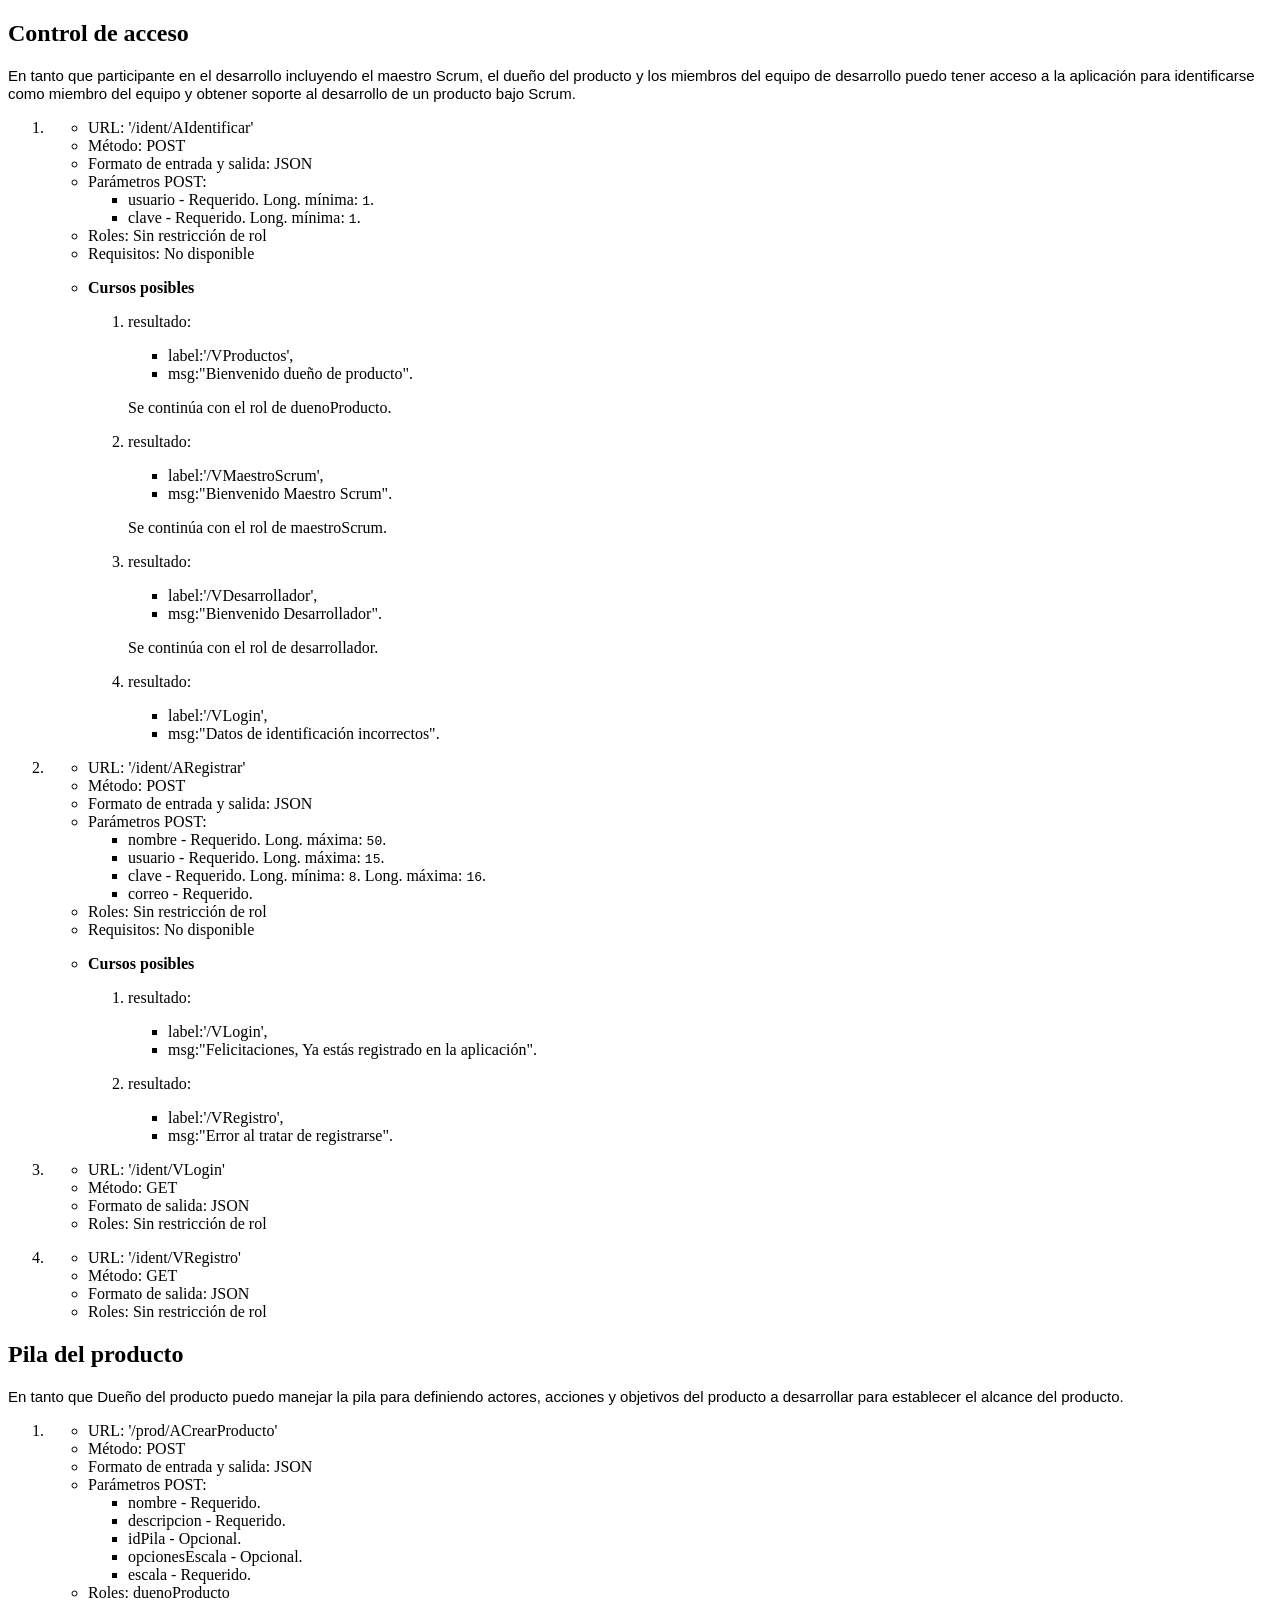
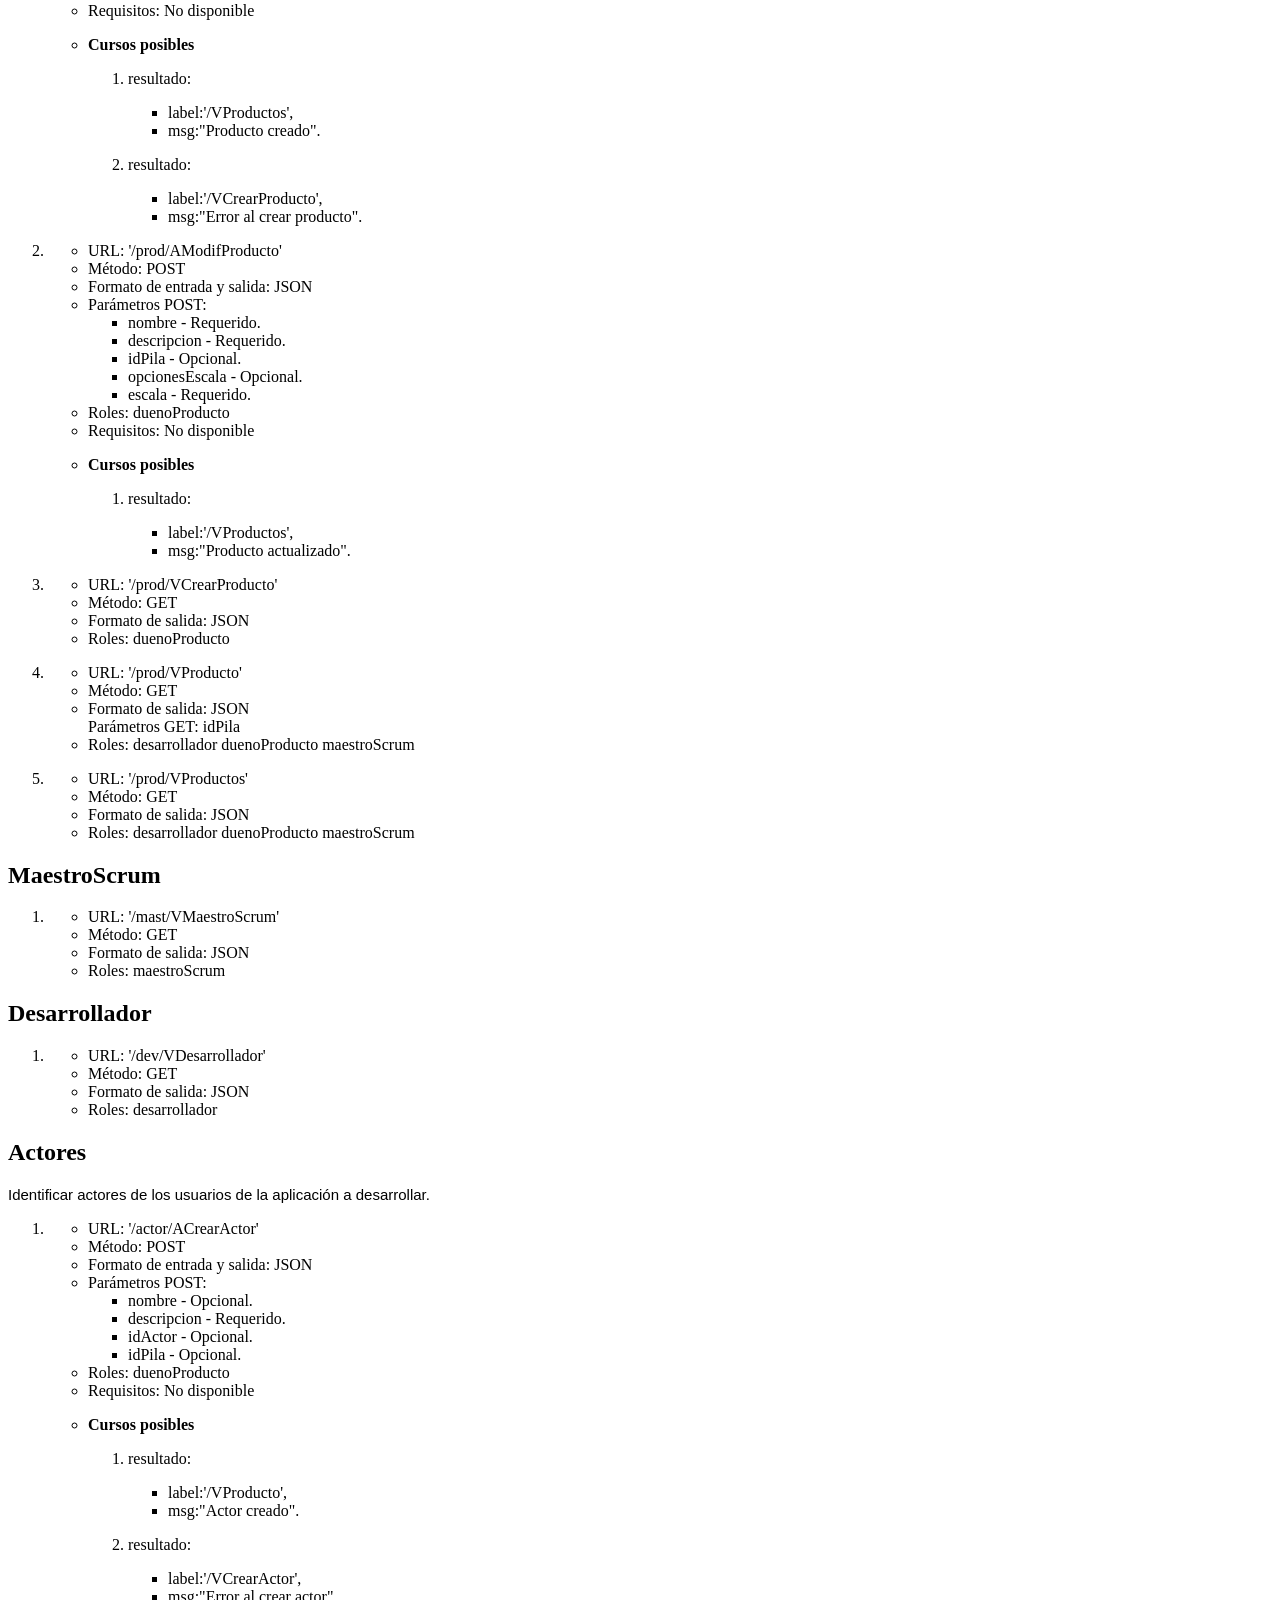
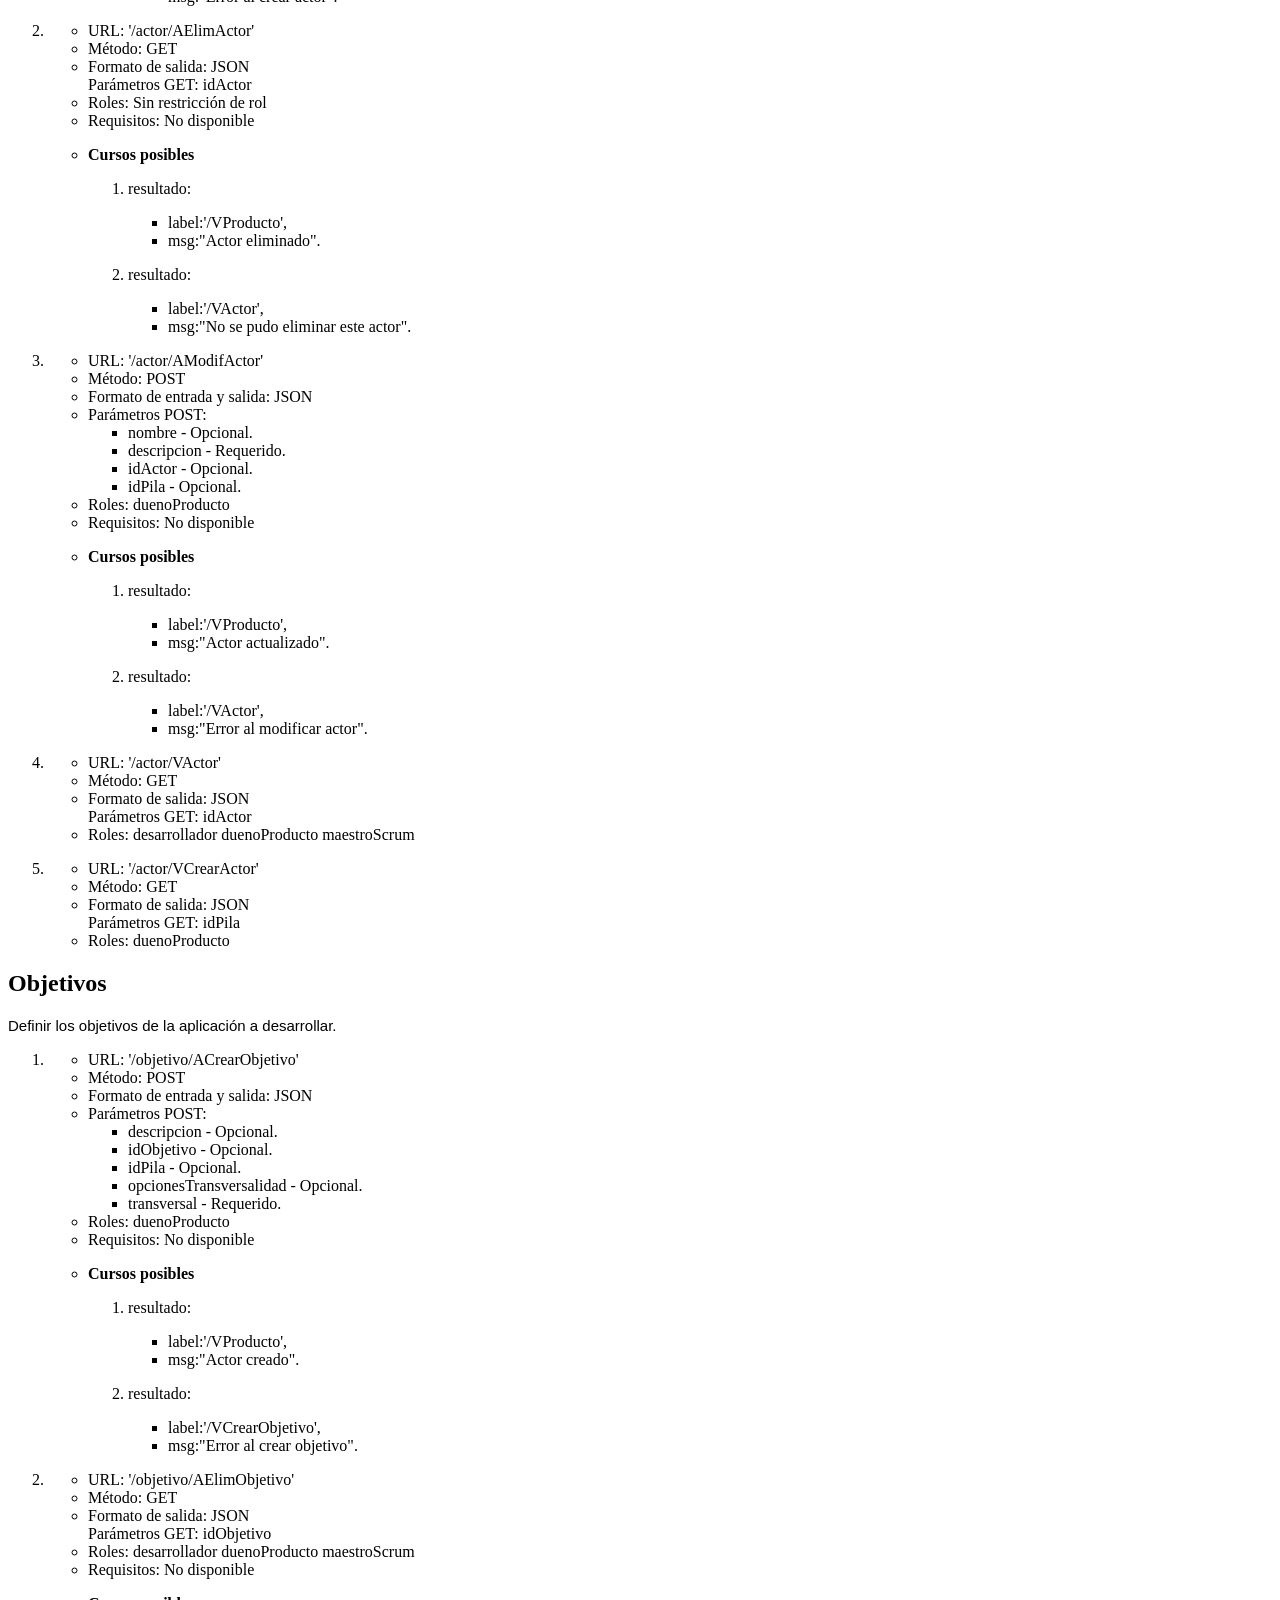
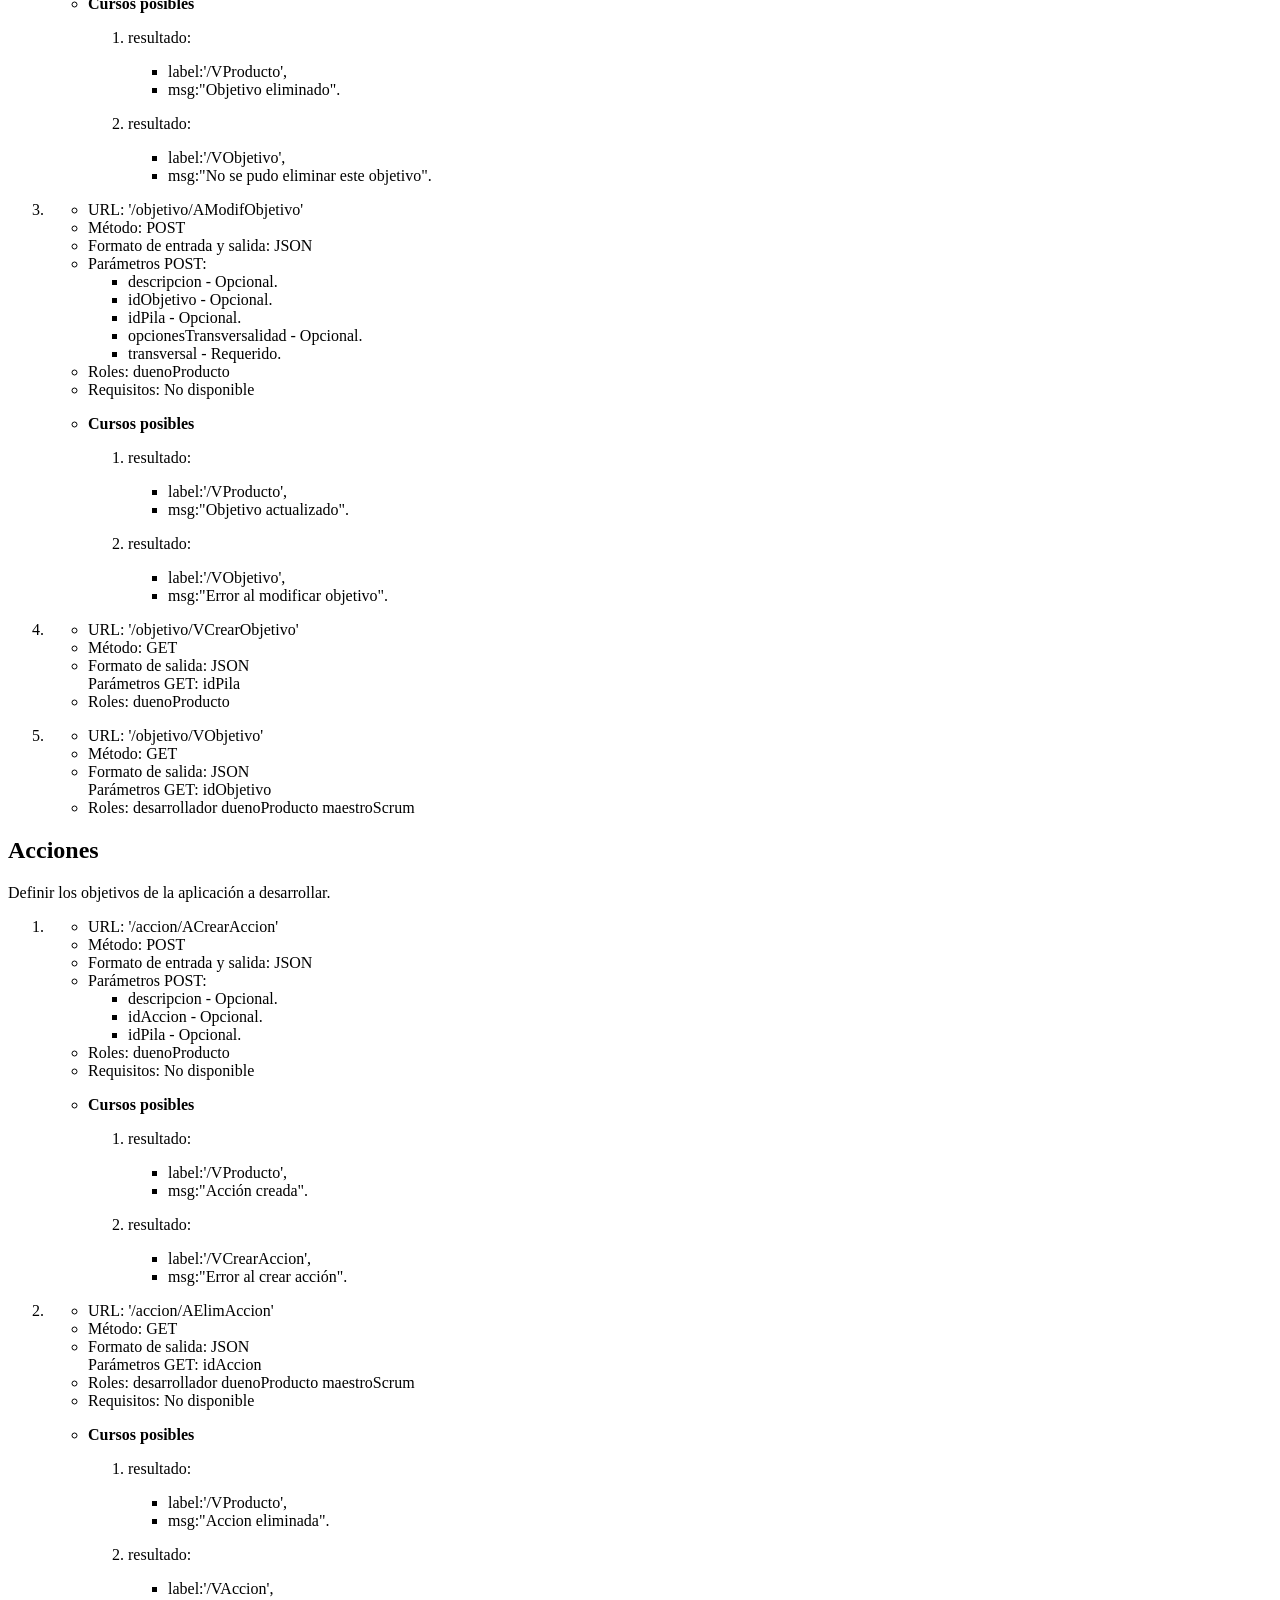
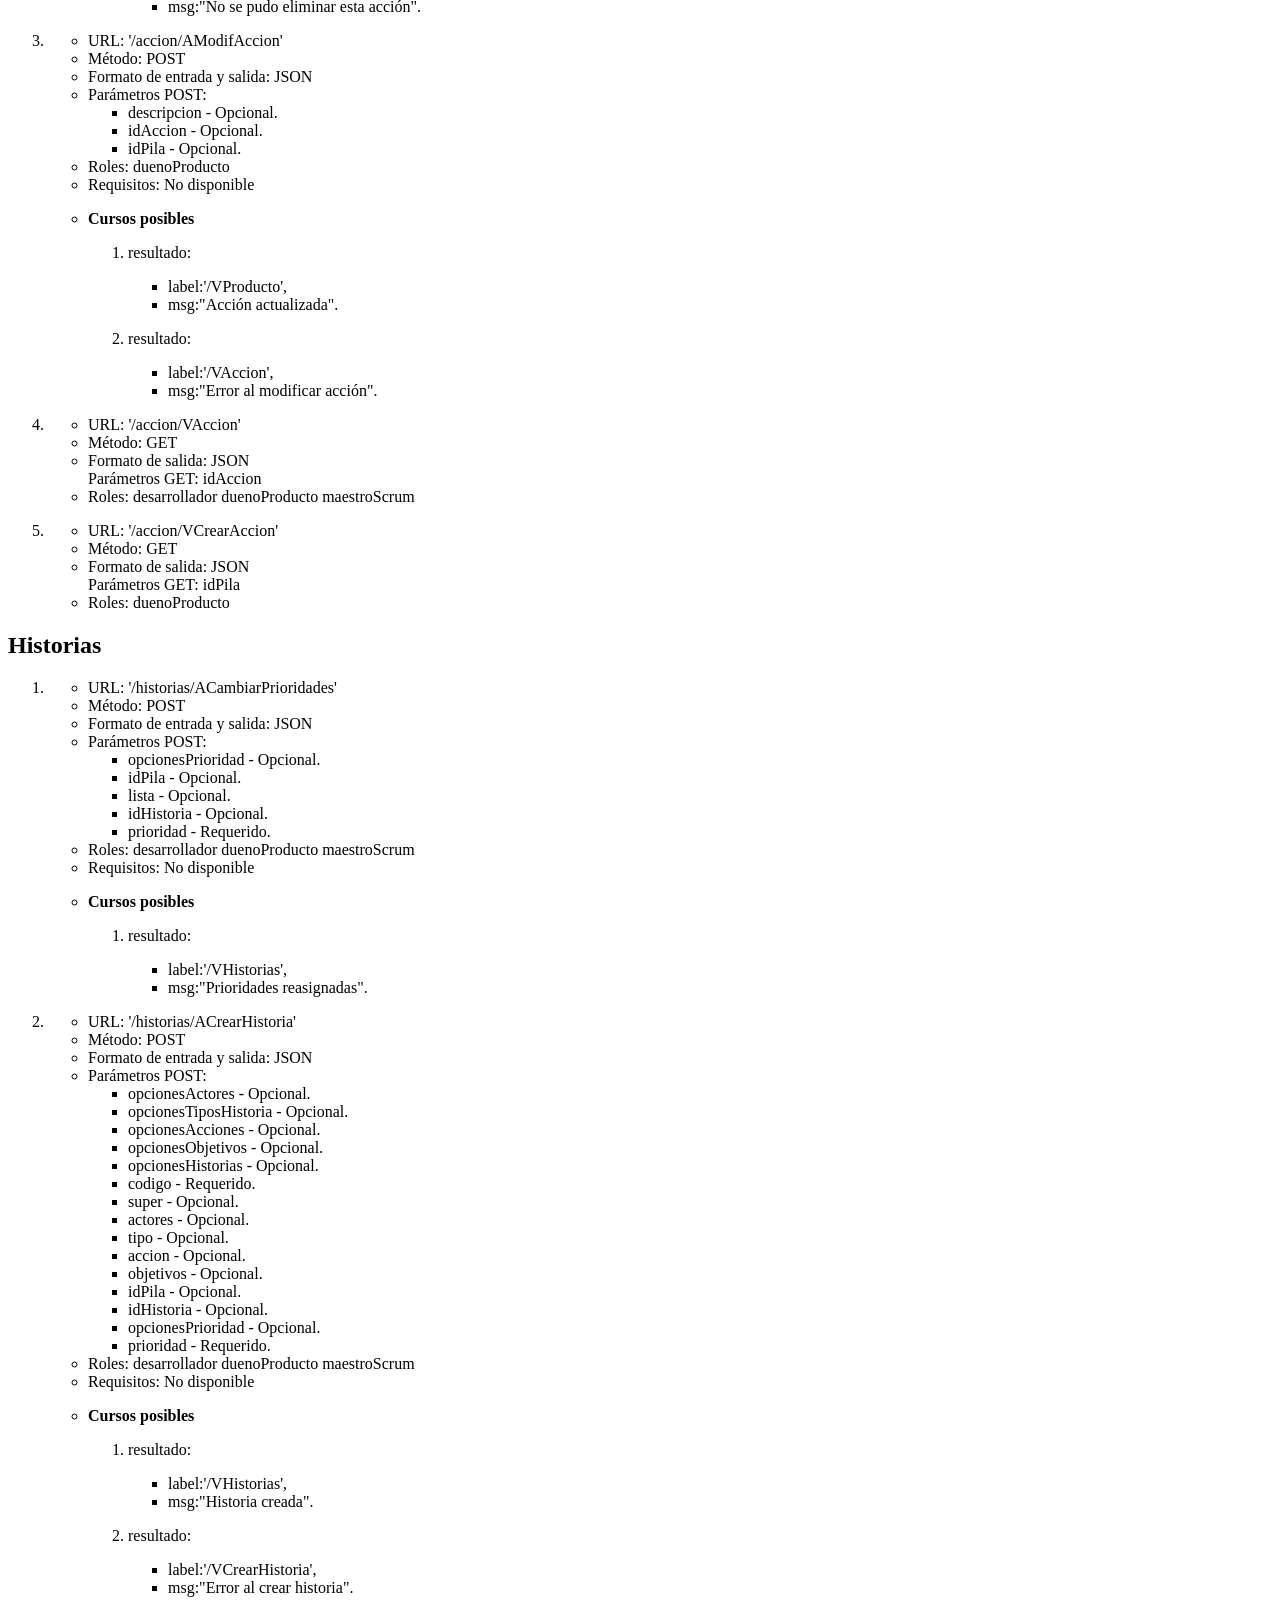
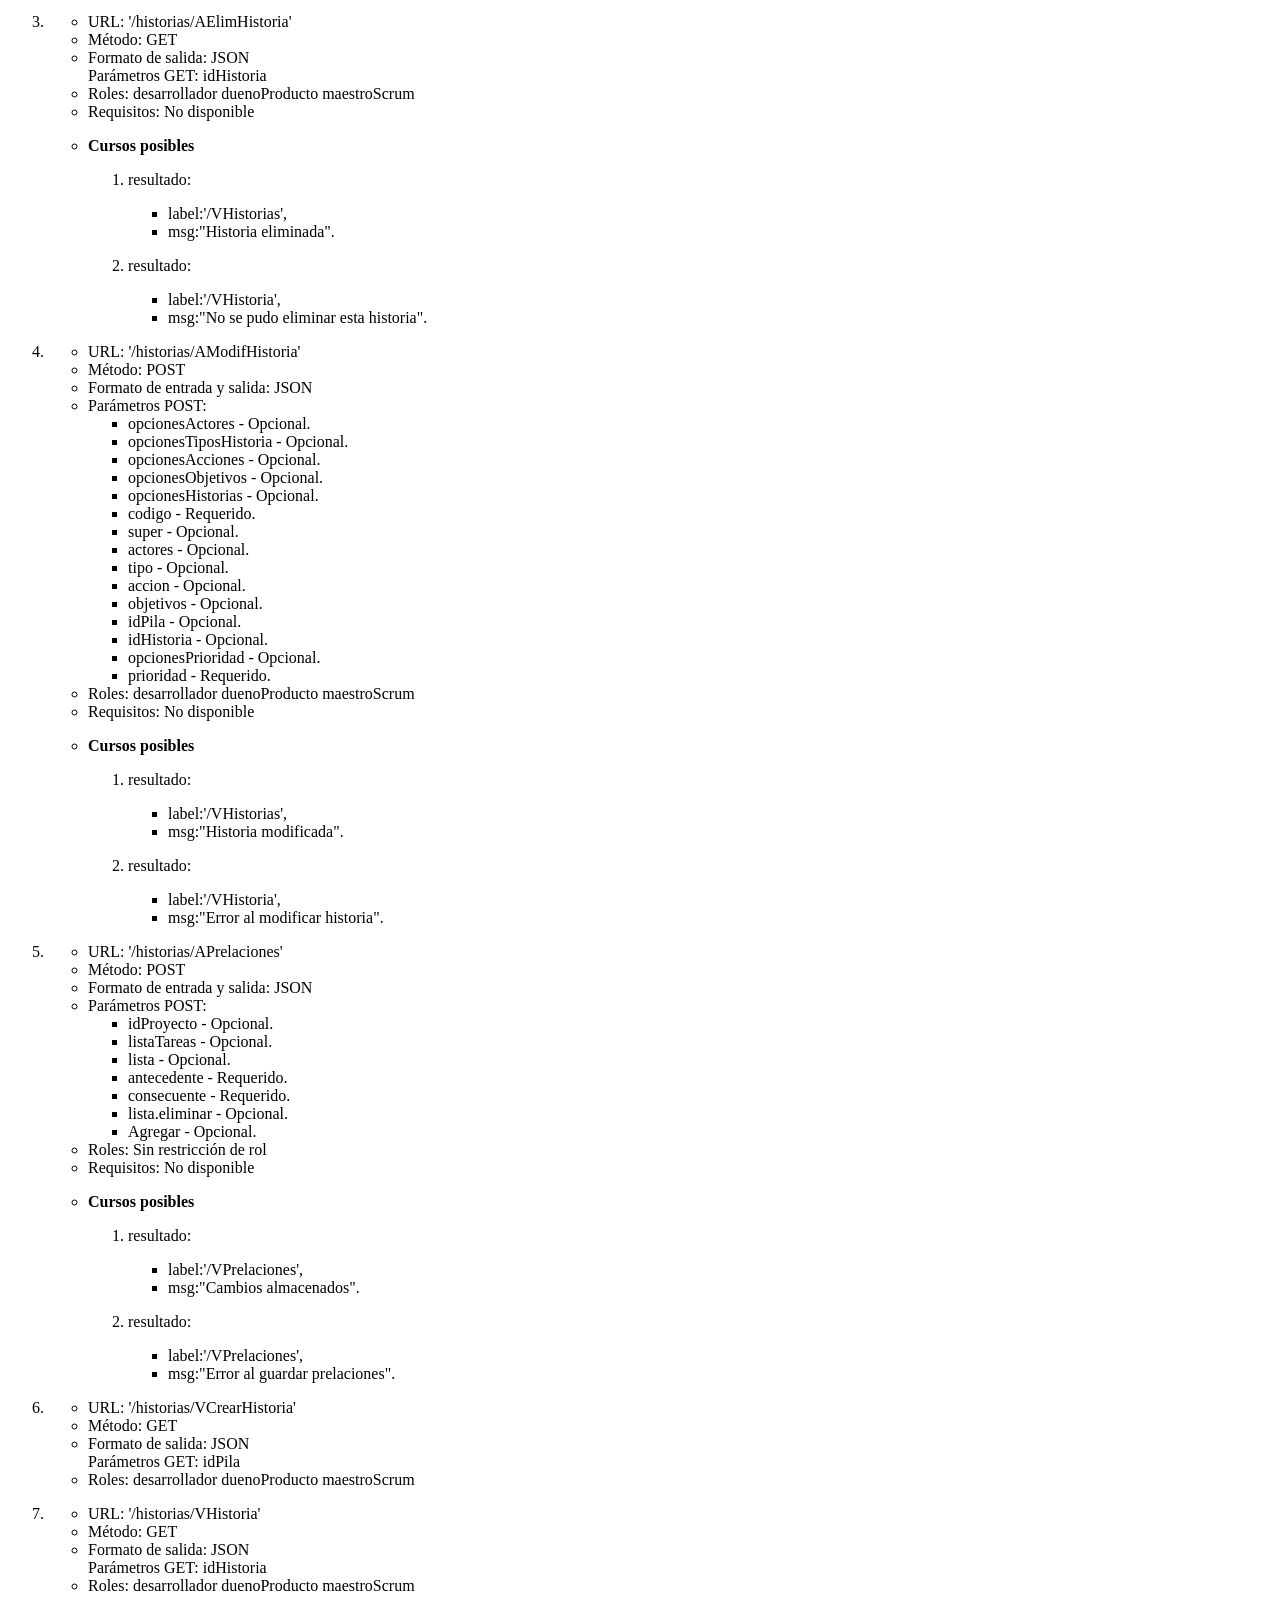
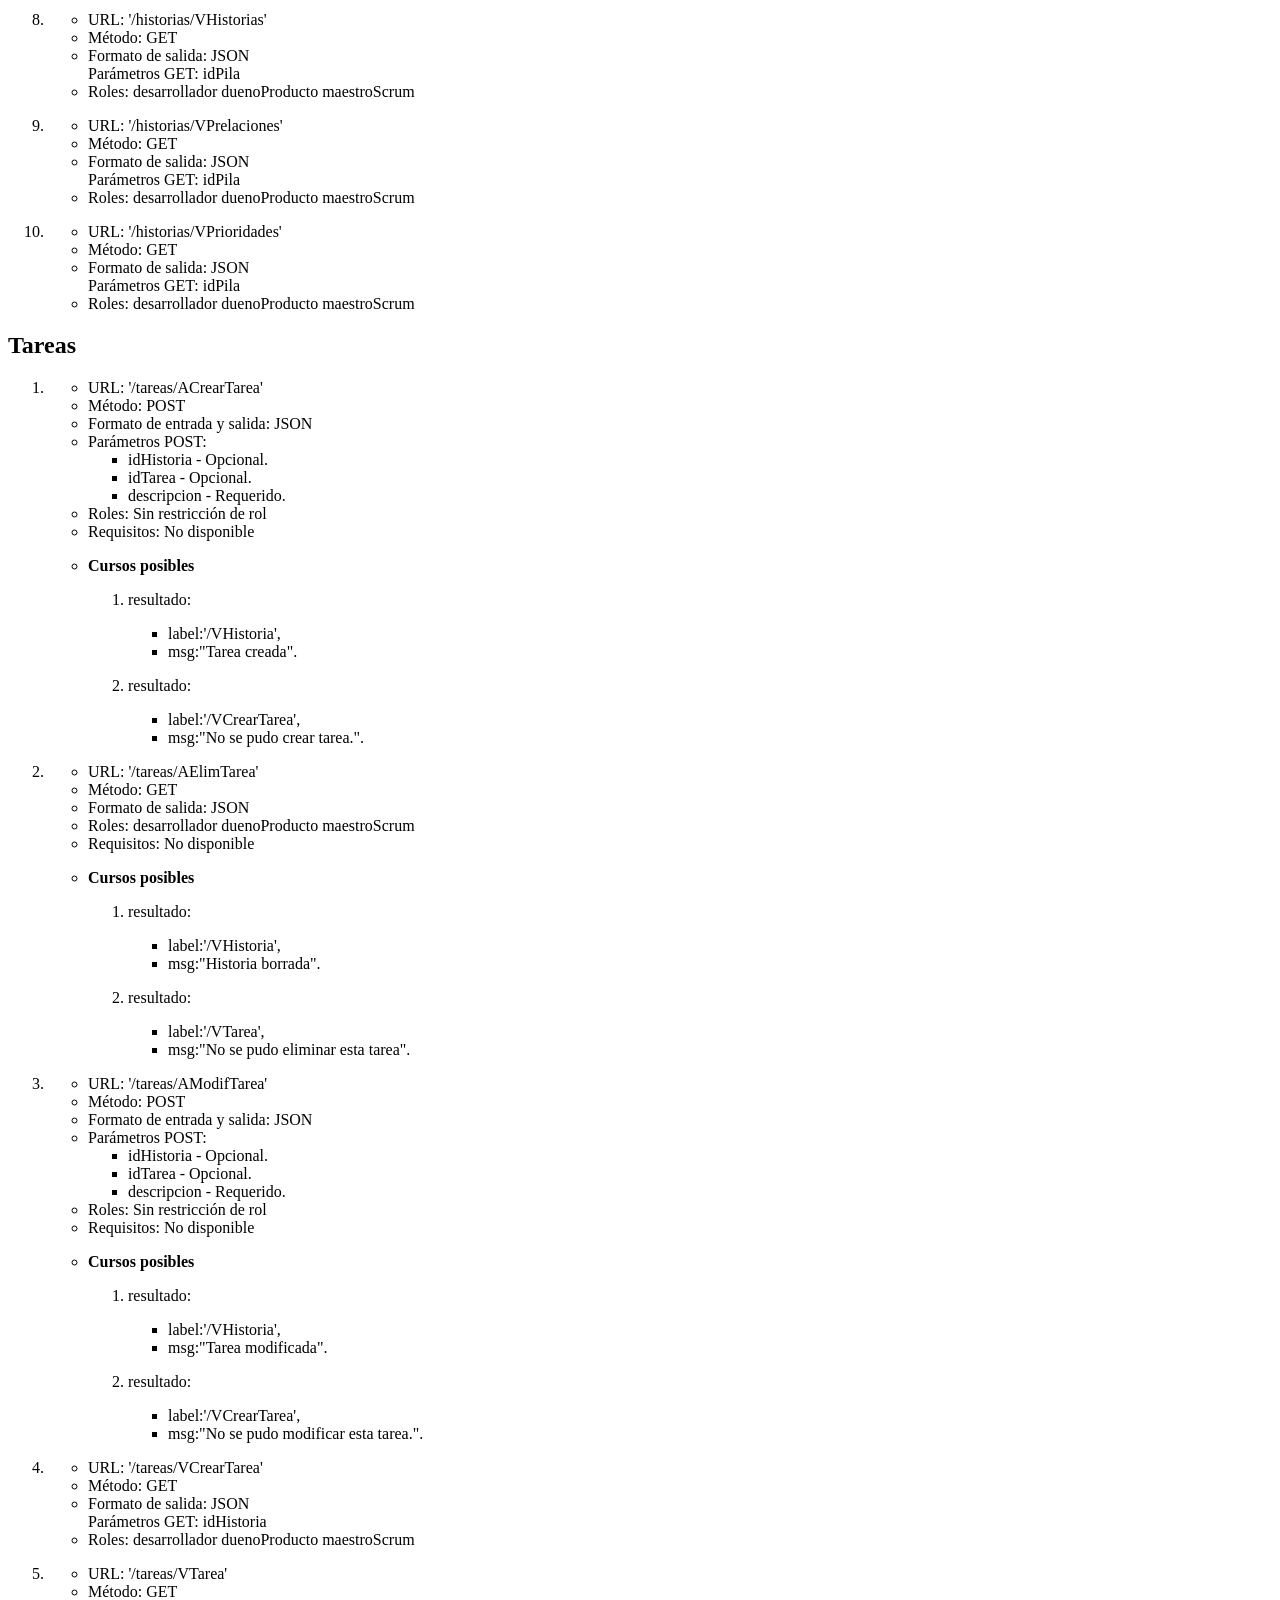
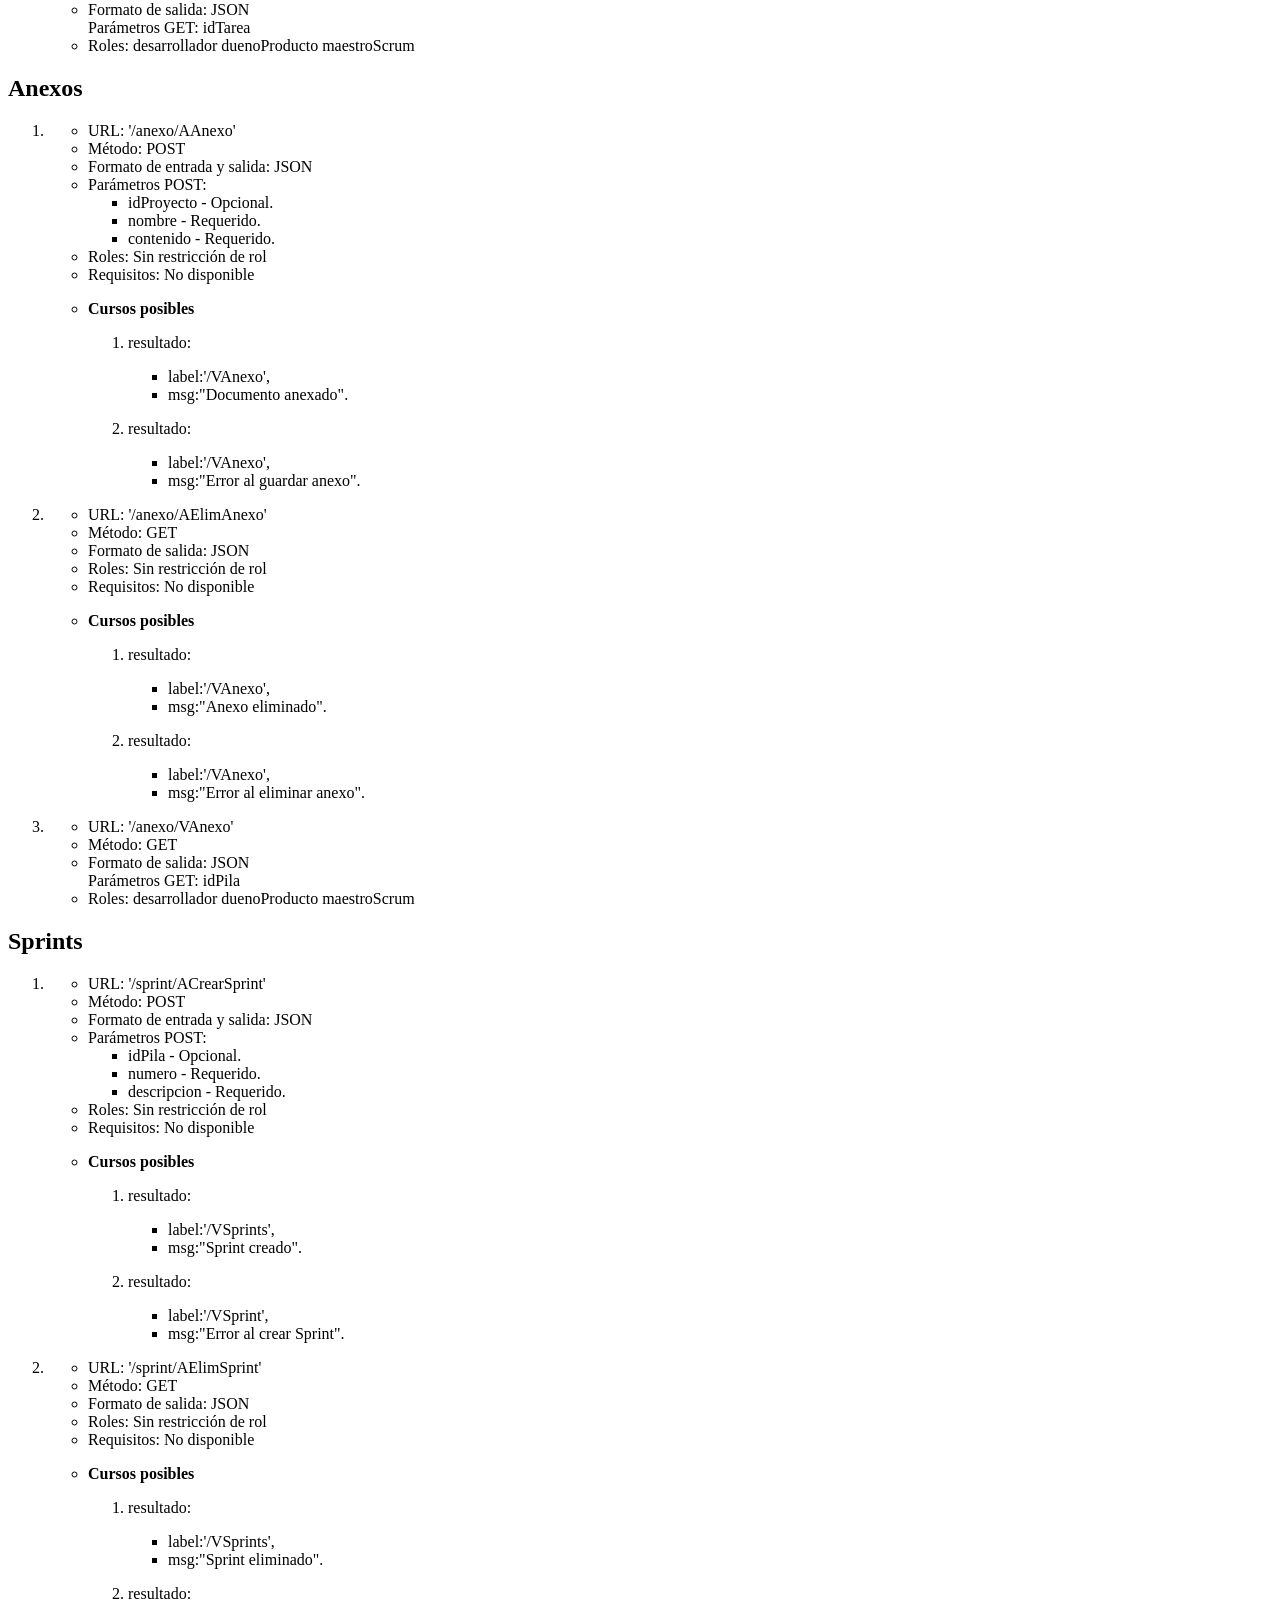
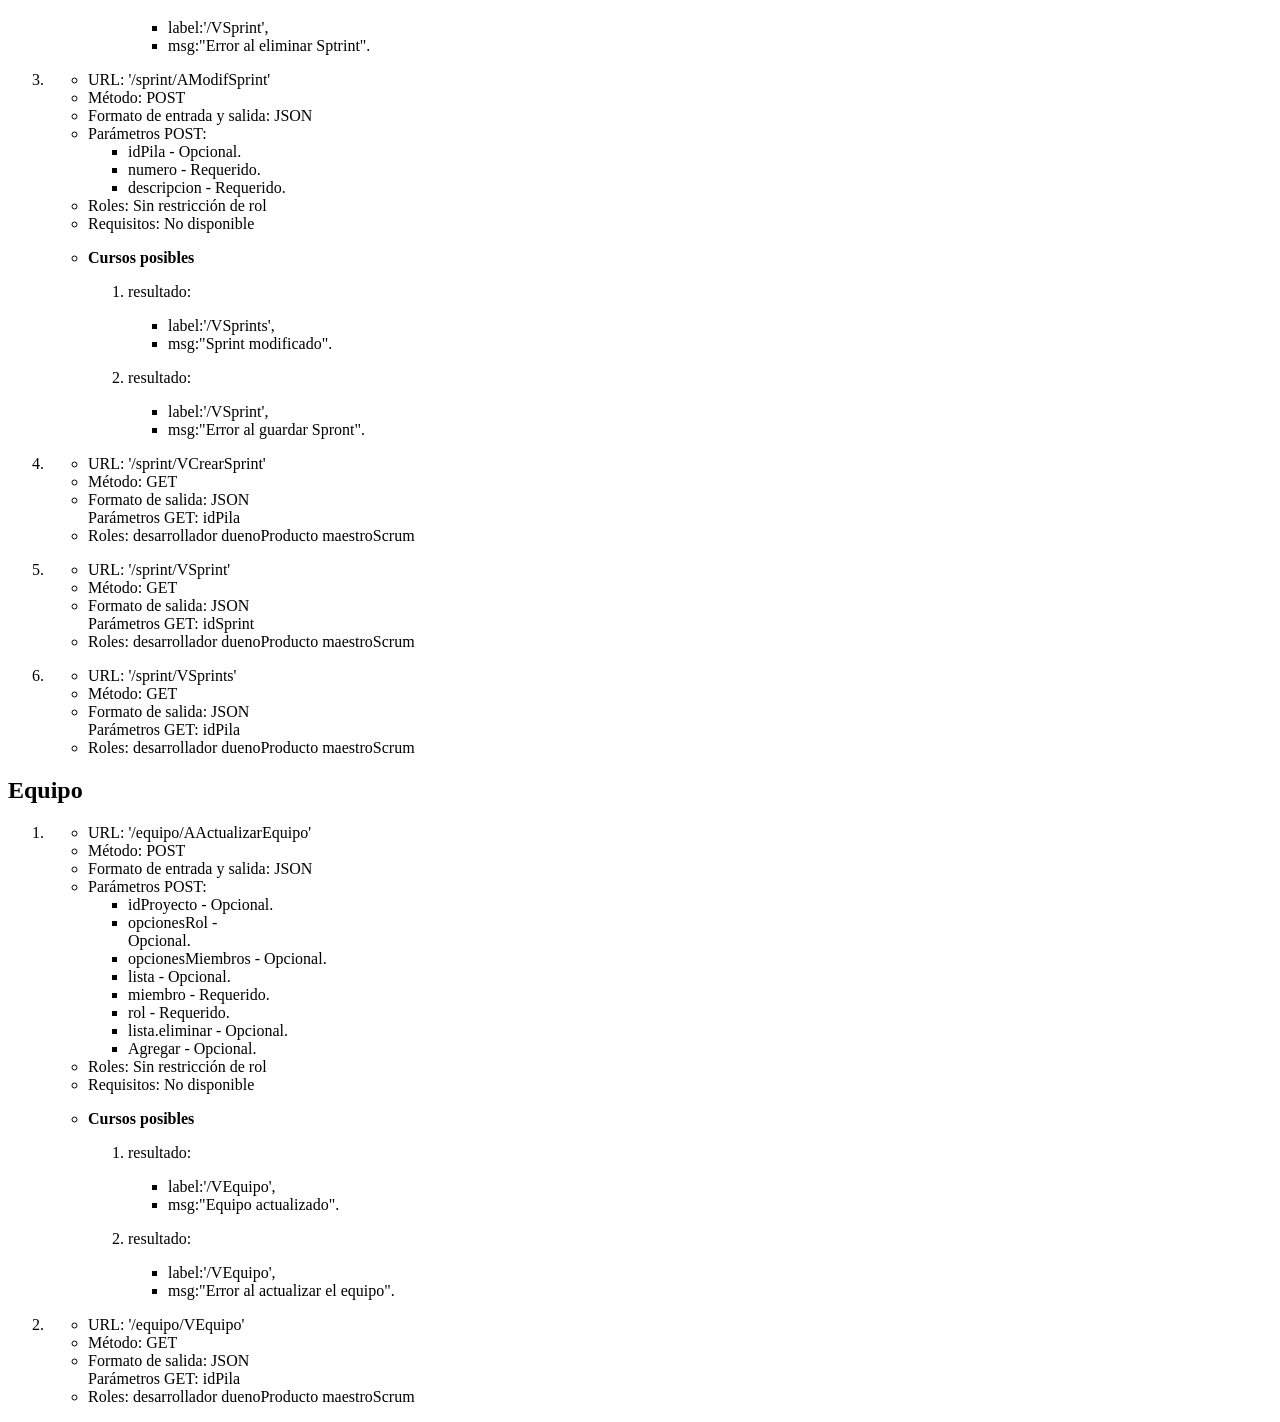
<file: app/API.html>
<!DOCTYPE html>
<html>
<head>
  <meta charset="UTF-8">
</head>
<body>
<h2>Control de acceso</h2>
<p><span style="line-height: 1.2; font-family: Arial; font-size: 15px;">En tanto que participante en el desarrollo incluyendo el maestro Scrum, el dueño del producto y los miembros del equipo de desarrollo puedo tener acceso a la aplicación para identificarse como miembro del equipo y obtener soporte al desarrollo de un producto bajo Scrum.</span></p>
<ol>
 <li>
  <p></p>
  <ul>
   <li>URL: '/ident/AIdentificar'</li>
   <li>Método: POST</li><li>Formato de entrada y salida: JSON</li>
<li>Parámetros POST:
    <ul>     <li>usuario -  
Requerido. 
Long. mínima: <code>1</code>. 
     </li>     <li>clave -  
Requerido. 
Long. mínima: <code>1</code>. 
     </li>
    </ul>
   </li>
   <li>Roles: Sin restricción de rol
   <li>Requisitos: No disponible
   <li>
    <p><strong>Cursos posibles</strong></p>
    <ol>
     <li>
      <p>resultado:</p>
      <ul>
       <li>label:'/VProductos',</li>
       <li> msg:"Bienvenido dueño de producto".</li>
      </ul>
<p>Se continúa con el rol de duenoProducto.</p>
     </li>
     <li>
      <p>resultado:</p>
      <ul>
       <li>label:'/VMaestroScrum',</li>
       <li> msg:"Bienvenido Maestro Scrum".</li>
      </ul>
<p>Se continúa con el rol de maestroScrum.</p>
     </li>
     <li>
      <p>resultado:</p>
      <ul>
       <li>label:'/VDesarrollador',</li>
       <li> msg:"Bienvenido Desarrollador".</li>
      </ul>
<p>Se continúa con el rol de desarrollador.</p>
     </li>
     <li>
      <p>resultado:</p>
      <ul>
       <li>label:'/VLogin',</li>
       <li> msg:"Datos de identificación incorrectos".</li>
      </ul>
     </li>

    </ol>
   </li>
  </ul>
 </li> <li>
  <p></p>
  <ul>
   <li>URL: '/ident/ARegistrar'</li>
   <li>Método: POST</li><li>Formato de entrada y salida: JSON</li>
<li>Parámetros POST:
    <ul>     <li>nombre -  
Requerido. 
Long. máxima: <code>50</code>. 
     </li>     <li>usuario -  
Requerido. 
Long. máxima: <code>15</code>. 
     </li>     <li>clave -  
Requerido. 
Long. mínima: <code>8</code>. 
Long. máxima: <code>16</code>. 
     </li>     <li>correo -  
Requerido. 
     </li>
    </ul>
   </li>
   <li>Roles: Sin restricción de rol
   <li>Requisitos: No disponible
   <li>
    <p><strong>Cursos posibles</strong></p>
    <ol>
     <li>
      <p>resultado:</p>
      <ul>
       <li>label:'/VLogin',</li>
       <li> msg:"Felicitaciones, Ya estás registrado en la aplicación".</li>
      </ul>
     </li>
     <li>
      <p>resultado:</p>
      <ul>
       <li>label:'/VRegistro',</li>
       <li> msg:"Error al tratar de registrarse".</li>
      </ul>
     </li>

    </ol>
   </li>
  </ul>
 </li> <li>
  <p></p>
  <ul>
   <li>URL: '/ident/VLogin'</li>
   <li>Método: GET</li><li>Formato de salida: JSON</li>
   <li>Roles: Sin restricción de rol
  </ul>
 </li> <li>
  <p></p>
  <ul>
   <li>URL: '/ident/VRegistro'</li>
   <li>Método: GET</li><li>Formato de salida: JSON</li>
   <li>Roles: Sin restricción de rol
  </ul>
 </li>
</ol>
<h2>Pila del producto</h2>
<p><span style="line-height: 1.2; font-family: Arial; font-size: 15px;">En tanto que Dueño del producto puedo manejar la pila para definiendo actores, acciones y objetivos del producto a desarrollar para establecer el alcance del producto.</span></p>
<ol>
 <li>
  <p></p>
  <ul>
   <li>URL: '/prod/ACrearProducto'</li>
   <li>Método: POST</li><li>Formato de entrada y salida: JSON</li>
<li>Parámetros POST:
    <ul>     <li>nombre -  
Requerido. 
     </li>     <li>descripcion -  
Requerido. 
     </li>     <li>idPila -  
Opcional. 
     </li>     <li>opcionesEscala -  
Opcional. 
     </li>     <li>escala -  
Requerido. 
     </li>
    </ul>
   </li>
   <li>Roles: duenoProducto </li>
   <li>Requisitos: No disponible
   <li>
    <p><strong>Cursos posibles</strong></p>
    <ol>
     <li>
      <p>resultado:</p>
      <ul>
       <li>label:'/VProductos',</li>
       <li> msg:"Producto creado".</li>
      </ul>
     </li>
     <li>
      <p>resultado:</p>
      <ul>
       <li>label:'/VCrearProducto',</li>
       <li> msg:"Error al crear producto".</li>
      </ul>
     </li>

    </ol>
   </li>
  </ul>
 </li> <li>
  <p></p>
  <ul>
   <li>URL: '/prod/AModifProducto'</li>
   <li>Método: POST</li><li>Formato de entrada y salida: JSON</li>
<li>Parámetros POST:
    <ul>     <li>nombre -  
Requerido. 
     </li>     <li>descripcion -  
Requerido. 
     </li>     <li>idPila -  
Opcional. 
     </li>     <li>opcionesEscala -  
Opcional. 
     </li>     <li>escala -  
Requerido. 
     </li>
    </ul>
   </li>
   <li>Roles: duenoProducto </li>
   <li>Requisitos: No disponible
   <li>
    <p><strong>Cursos posibles</strong></p>
    <ol>
     <li>
      <p>resultado:</p>
      <ul>
       <li>label:'/VProductos',</li>
       <li> msg:"Producto actualizado".</li>
      </ul>
     </li>

    </ol>
   </li>
  </ul>
 </li> <li>
  <p></p>
  <ul>
   <li>URL: '/prod/VCrearProducto'</li>
   <li>Método: GET</li><li>Formato de salida: JSON</li>
   <li>Roles: duenoProducto </li>
  </ul>
 </li> <li>
  <p></p>
  <ul>
   <li>URL: '/prod/VProducto'</li>
   <li>Método: GET</li><li>Formato de salida: JSON</li>
Parámetros GET: idPila
   <li>Roles: desarrollador duenoProducto maestroScrum </li>
  </ul>
 </li> <li>
  <p></p>
  <ul>
   <li>URL: '/prod/VProductos'</li>
   <li>Método: GET</li><li>Formato de salida: JSON</li>
   <li>Roles: desarrollador duenoProducto maestroScrum </li>
  </ul>
 </li>
</ol>
<h2>MaestroScrum</h2>
<p></p>
<ol>
 <li>
  <p></p>
  <ul>
   <li>URL: '/mast/VMaestroScrum'</li>
   <li>Método: GET</li><li>Formato de salida: JSON</li>
   <li>Roles: maestroScrum </li>
  </ul>
 </li>
</ol>
<h2>Desarrollador</h2>
<p></p>
<ol>
 <li>
  <p></p>
  <ul>
   <li>URL: '/dev/VDesarrollador'</li>
   <li>Método: GET</li><li>Formato de salida: JSON</li>
   <li>Roles: desarrollador </li>
  </ul>
 </li>
</ol>
<h2>Actores</h2>
<p><span style="font-size: 15px; font-family: Arial; vertical-align: baseline;" id="docs-internal-guid-ac2a4afb-2a78-eb94-7235-1fa64cd065a1">Identificar actores de los usuarios de la aplicación a desarrollar.</span></p>
<ol>
 <li>
  <p></p>
  <ul>
   <li>URL: '/actor/ACrearActor'</li>
   <li>Método: POST</li><li>Formato de entrada y salida: JSON</li>
<li>Parámetros POST:
    <ul>     <li>nombre -  
Opcional. 
     </li>     <li>descripcion -  
Requerido. 
     </li>     <li>idActor -  
Opcional. 
     </li>     <li>idPila -  
Opcional. 
     </li>
    </ul>
   </li>
   <li>Roles: duenoProducto </li>
   <li>Requisitos: No disponible
   <li>
    <p><strong>Cursos posibles</strong></p>
    <ol>
     <li>
      <p>resultado:</p>
      <ul>
       <li>label:'/VProducto',</li>
       <li> msg:"Actor creado".</li>
      </ul>
     </li>
     <li>
      <p>resultado:</p>
      <ul>
       <li>label:'/VCrearActor',</li>
       <li> msg:"Error al crear actor".</li>
      </ul>
     </li>

    </ol>
   </li>
  </ul>
 </li> <li>
  <p></p>
  <ul>
   <li>URL: '/actor/AElimActor'</li>
   <li>Método: GET</li><li>Formato de salida: JSON</li>
Parámetros GET: idActor
   <li>Roles: Sin restricción de rol
   <li>Requisitos: No disponible
   <li>
    <p><strong>Cursos posibles</strong></p>
    <ol>
     <li>
      <p>resultado:</p>
      <ul>
       <li>label:'/VProducto',</li>
       <li> msg:"Actor eliminado".</li>
      </ul>
     </li>
     <li>
      <p>resultado:</p>
      <ul>
       <li>label:'/VActor',</li>
       <li> msg:"No se pudo eliminar este actor".</li>
      </ul>
     </li>

    </ol>
   </li>
  </ul>
 </li> <li>
  <p></p>
  <ul>
   <li>URL: '/actor/AModifActor'</li>
   <li>Método: POST</li><li>Formato de entrada y salida: JSON</li>
<li>Parámetros POST:
    <ul>     <li>nombre -  
Opcional. 
     </li>     <li>descripcion -  
Requerido. 
     </li>     <li>idActor -  
Opcional. 
     </li>     <li>idPila -  
Opcional. 
     </li>
    </ul>
   </li>
   <li>Roles: duenoProducto </li>
   <li>Requisitos: No disponible
   <li>
    <p><strong>Cursos posibles</strong></p>
    <ol>
     <li>
      <p>resultado:</p>
      <ul>
       <li>label:'/VProducto',</li>
       <li> msg:"Actor actualizado".</li>
      </ul>
     </li>
     <li>
      <p>resultado:</p>
      <ul>
       <li>label:'/VActor',</li>
       <li> msg:"Error al modificar actor".</li>
      </ul>
     </li>

    </ol>
   </li>
  </ul>
 </li> <li>
  <p></p>
  <ul>
   <li>URL: '/actor/VActor'</li>
   <li>Método: GET</li><li>Formato de salida: JSON</li>
Parámetros GET: idActor
   <li>Roles: desarrollador duenoProducto maestroScrum </li>
  </ul>
 </li> <li>
  <p></p>
  <ul>
   <li>URL: '/actor/VCrearActor'</li>
   <li>Método: GET</li><li>Formato de salida: JSON</li>
Parámetros GET: idPila
   <li>Roles: duenoProducto </li>
  </ul>
 </li>
</ol>
<h2>Objetivos</h2>
<p><span style="font-family: Arial; font-size: 15px;">Definir los objetivos de la aplicación a desarrollar.</span></p>
<ol>
 <li>
  <p></p>
  <ul>
   <li>URL: '/objetivo/ACrearObjetivo'</li>
   <li>Método: POST</li><li>Formato de entrada y salida: JSON</li>
<li>Parámetros POST:
    <ul>     <li>descripcion -  
Opcional. 
     </li>     <li>idObjetivo -  
Opcional. 
     </li>     <li>idPila -  
Opcional. 
     </li>     <li>opcionesTransversalidad -  
Opcional. 
     </li>     <li>transversal -  
Requerido. 
     </li>
    </ul>
   </li>
   <li>Roles: duenoProducto </li>
   <li>Requisitos: No disponible
   <li>
    <p><strong>Cursos posibles</strong></p>
    <ol>
     <li>
      <p>resultado:</p>
      <ul>
       <li>label:'/VProducto',</li>
       <li> msg:"Actor creado".</li>
      </ul>
     </li>
     <li>
      <p>resultado:</p>
      <ul>
       <li>label:'/VCrearObjetivo',</li>
       <li> msg:"Error al crear objetivo".</li>
      </ul>
     </li>

    </ol>
   </li>
  </ul>
 </li> <li>
  <p></p>
  <ul>
   <li>URL: '/objetivo/AElimObjetivo'</li>
   <li>Método: GET</li><li>Formato de salida: JSON</li>
Parámetros GET: idObjetivo
   <li>Roles: desarrollador duenoProducto maestroScrum </li>
   <li>Requisitos: No disponible
   <li>
    <p><strong>Cursos posibles</strong></p>
    <ol>
     <li>
      <p>resultado:</p>
      <ul>
       <li>label:'/VProducto',</li>
       <li> msg:"Objetivo eliminado".</li>
      </ul>
     </li>
     <li>
      <p>resultado:</p>
      <ul>
       <li>label:'/VObjetivo',</li>
       <li> msg:"No se pudo eliminar este objetivo".</li>
      </ul>
     </li>

    </ol>
   </li>
  </ul>
 </li> <li>
  <p></p>
  <ul>
   <li>URL: '/objetivo/AModifObjetivo'</li>
   <li>Método: POST</li><li>Formato de entrada y salida: JSON</li>
<li>Parámetros POST:
    <ul>     <li>descripcion -  
Opcional. 
     </li>     <li>idObjetivo -  
Opcional. 
     </li>     <li>idPila -  
Opcional. 
     </li>     <li>opcionesTransversalidad -  
Opcional. 
     </li>     <li>transversal -  
Requerido. 
     </li>
    </ul>
   </li>
   <li>Roles: duenoProducto </li>
   <li>Requisitos: No disponible
   <li>
    <p><strong>Cursos posibles</strong></p>
    <ol>
     <li>
      <p>resultado:</p>
      <ul>
       <li>label:'/VProducto',</li>
       <li> msg:"Objetivo actualizado".</li>
      </ul>
     </li>
     <li>
      <p>resultado:</p>
      <ul>
       <li>label:'/VObjetivo',</li>
       <li> msg:"Error al modificar objetivo".</li>
      </ul>
     </li>

    </ol>
   </li>
  </ul>
 </li> <li>
  <p></p>
  <ul>
   <li>URL: '/objetivo/VCrearObjetivo'</li>
   <li>Método: GET</li><li>Formato de salida: JSON</li>
Parámetros GET: idPila
   <li>Roles: duenoProducto </li>
  </ul>
 </li> <li>
  <p></p>
  <ul>
   <li>URL: '/objetivo/VObjetivo'</li>
   <li>Método: GET</li><li>Formato de salida: JSON</li>
Parámetros GET: idObjetivo
   <li>Roles: desarrollador duenoProducto maestroScrum </li>
  </ul>
 </li>
</ol>
<h2>Acciones</h2>
<p>Definir los objetivos de la aplicación a desarrollar.</p>
<ol>
 <li>
  <p></p>
  <ul>
   <li>URL: '/accion/ACrearAccion'</li>
   <li>Método: POST</li><li>Formato de entrada y salida: JSON</li>
<li>Parámetros POST:
    <ul>     <li>descripcion -  
Opcional. 
     </li>     <li>idAccion -  
Opcional. 
     </li>     <li>idPila -  
Opcional. 
     </li>
    </ul>
   </li>
   <li>Roles: duenoProducto </li>
   <li>Requisitos: No disponible
   <li>
    <p><strong>Cursos posibles</strong></p>
    <ol>
     <li>
      <p>resultado:</p>
      <ul>
       <li>label:'/VProducto',</li>
       <li> msg:"Acción creada".</li>
      </ul>
     </li>
     <li>
      <p>resultado:</p>
      <ul>
       <li>label:'/VCrearAccion',</li>
       <li> msg:"Error al crear acción".</li>
      </ul>
     </li>

    </ol>
   </li>
  </ul>
 </li> <li>
  <p></p>
  <ul>
   <li>URL: '/accion/AElimAccion'</li>
   <li>Método: GET</li><li>Formato de salida: JSON</li>
Parámetros GET: idAccion
   <li>Roles: desarrollador duenoProducto maestroScrum </li>
   <li>Requisitos: No disponible
   <li>
    <p><strong>Cursos posibles</strong></p>
    <ol>
     <li>
      <p>resultado:</p>
      <ul>
       <li>label:'/VProducto',</li>
       <li> msg:"Accion eliminada".</li>
      </ul>
     </li>
     <li>
      <p>resultado:</p>
      <ul>
       <li>label:'/VAccion',</li>
       <li> msg:"No se pudo eliminar esta acción".</li>
      </ul>
     </li>

    </ol>
   </li>
  </ul>
 </li> <li>
  <p></p>
  <ul>
   <li>URL: '/accion/AModifAccion'</li>
   <li>Método: POST</li><li>Formato de entrada y salida: JSON</li>
<li>Parámetros POST:
    <ul>     <li>descripcion -  
Opcional. 
     </li>     <li>idAccion -  
Opcional. 
     </li>     <li>idPila -  
Opcional. 
     </li>
    </ul>
   </li>
   <li>Roles: duenoProducto </li>
   <li>Requisitos: No disponible
   <li>
    <p><strong>Cursos posibles</strong></p>
    <ol>
     <li>
      <p>resultado:</p>
      <ul>
       <li>label:'/VProducto',</li>
       <li> msg:"Acción actualizada".</li>
      </ul>
     </li>
     <li>
      <p>resultado:</p>
      <ul>
       <li>label:'/VAccion',</li>
       <li> msg:"Error al modificar acción".</li>
      </ul>
     </li>

    </ol>
   </li>
  </ul>
 </li> <li>
  <p></p>
  <ul>
   <li>URL: '/accion/VAccion'</li>
   <li>Método: GET</li><li>Formato de salida: JSON</li>
Parámetros GET: idAccion
   <li>Roles: desarrollador duenoProducto maestroScrum </li>
  </ul>
 </li> <li>
  <p></p>
  <ul>
   <li>URL: '/accion/VCrearAccion'</li>
   <li>Método: GET</li><li>Formato de salida: JSON</li>
Parámetros GET: idPila
   <li>Roles: duenoProducto </li>
  </ul>
 </li>
</ol>
<h2>Historias</h2>
<p></p>
<ol>
 <li>
  <p></p>
  <ul>
   <li>URL: '/historias/ACambiarPrioridades'</li>
   <li>Método: POST</li><li>Formato de entrada y salida: JSON</li>
<li>Parámetros POST:
    <ul>     <li>opcionesPrioridad -  
Opcional. 
     </li>     <li>idPila -  
Opcional. 
     </li>     <li>lista -  
Opcional. 
     </li>     <li>idHistoria -  
Opcional. 
     </li>     <li>prioridad -  
Requerido. 
     </li>
    </ul>
   </li>
   <li>Roles: desarrollador duenoProducto maestroScrum </li>
   <li>Requisitos: No disponible
   <li>
    <p><strong>Cursos posibles</strong></p>
    <ol>
     <li>
      <p>resultado:</p>
      <ul>
       <li>label:'/VHistorias',</li>
       <li> msg:"Prioridades reasignadas".</li>
      </ul>
     </li>

    </ol>
   </li>
  </ul>
 </li> <li>
  <p></p>
  <ul>
   <li>URL: '/historias/ACrearHistoria'</li>
   <li>Método: POST</li><li>Formato de entrada y salida: JSON</li>
<li>Parámetros POST:
    <ul>     <li>opcionesActores -  
Opcional. 
     </li>     <li>opcionesTiposHistoria -  
Opcional. 
     </li>     <li>opcionesAcciones -  
Opcional. 
     </li>     <li>opcionesObjetivos -  
Opcional. 
     </li>     <li>opcionesHistorias -  
Opcional. 
     </li>     <li>codigo -  
Requerido. 
     </li>     <li>super -  
Opcional. 
     </li>     <li>actores -  
Opcional. 
     </li>     <li>tipo -  
Opcional. 
     </li>     <li>accion -  
Opcional. 
     </li>     <li>objetivos -  
Opcional. 
     </li>     <li>idPila -  
Opcional. 
     </li>     <li>idHistoria -  
Opcional. 
     </li>     <li>opcionesPrioridad -  
Opcional. 
     </li>     <li>prioridad -  
Requerido. 
     </li>
    </ul>
   </li>
   <li>Roles: desarrollador duenoProducto maestroScrum </li>
   <li>Requisitos: No disponible
   <li>
    <p><strong>Cursos posibles</strong></p>
    <ol>
     <li>
      <p>resultado:</p>
      <ul>
       <li>label:'/VHistorias',</li>
       <li> msg:"Historia creada".</li>
      </ul>
     </li>
     <li>
      <p>resultado:</p>
      <ul>
       <li>label:'/VCrearHistoria',</li>
       <li> msg:"Error al crear historia".</li>
      </ul>
     </li>

    </ol>
   </li>
  </ul>
 </li> <li>
  <p></p>
  <ul>
   <li>URL: '/historias/AElimHistoria'</li>
   <li>Método: GET</li><li>Formato de salida: JSON</li>
Parámetros GET: idHistoria
   <li>Roles: desarrollador duenoProducto maestroScrum </li>
   <li>Requisitos: No disponible
   <li>
    <p><strong>Cursos posibles</strong></p>
    <ol>
     <li>
      <p>resultado:</p>
      <ul>
       <li>label:'/VHistorias',</li>
       <li> msg:"Historia eliminada".</li>
      </ul>
     </li>
     <li>
      <p>resultado:</p>
      <ul>
       <li>label:'/VHistoria',</li>
       <li> msg:"No se pudo eliminar esta historia".</li>
      </ul>
     </li>

    </ol>
   </li>
  </ul>
 </li> <li>
  <p></p>
  <ul>
   <li>URL: '/historias/AModifHistoria'</li>
   <li>Método: POST</li><li>Formato de entrada y salida: JSON</li>
<li>Parámetros POST:
    <ul>     <li>opcionesActores -  
Opcional. 
     </li>     <li>opcionesTiposHistoria -  
Opcional. 
     </li>     <li>opcionesAcciones -  
Opcional. 
     </li>     <li>opcionesObjetivos -  
Opcional. 
     </li>     <li>opcionesHistorias -  
Opcional. 
     </li>     <li>codigo -  
Requerido. 
     </li>     <li>super -  
Opcional. 
     </li>     <li>actores -  
Opcional. 
     </li>     <li>tipo -  
Opcional. 
     </li>     <li>accion -  
Opcional. 
     </li>     <li>objetivos -  
Opcional. 
     </li>     <li>idPila -  
Opcional. 
     </li>     <li>idHistoria -  
Opcional. 
     </li>     <li>opcionesPrioridad -  
Opcional. 
     </li>     <li>prioridad -  
Requerido. 
     </li>
    </ul>
   </li>
   <li>Roles: desarrollador duenoProducto maestroScrum </li>
   <li>Requisitos: No disponible
   <li>
    <p><strong>Cursos posibles</strong></p>
    <ol>
     <li>
      <p>resultado:</p>
      <ul>
       <li>label:'/VHistorias',</li>
       <li> msg:"Historia modificada".</li>
      </ul>
     </li>
     <li>
      <p>resultado:</p>
      <ul>
       <li>label:'/VHistoria',</li>
       <li> msg:"Error al modificar historia".</li>
      </ul>
     </li>

    </ol>
   </li>
  </ul>
 </li> <li>
  <p></p>
  <ul>
   <li>URL: '/historias/APrelaciones'</li>
   <li>Método: POST</li><li>Formato de entrada y salida: JSON</li>
<li>Parámetros POST:
    <ul>     <li>idProyecto -  
Opcional. 
     </li>     <li>listaTareas -  
Opcional. 
     </li>     <li>lista -  
Opcional. 
     </li>     <li>antecedente -  
Requerido. 
     </li>     <li>consecuente -  
Requerido. 
     </li>     <li>lista.eliminar -  
Opcional. 
     </li>     <li>Agregar -  
Opcional. 
     </li>
    </ul>
   </li>
   <li>Roles: Sin restricción de rol
   <li>Requisitos: No disponible
   <li>
    <p><strong>Cursos posibles</strong></p>
    <ol>
     <li>
      <p>resultado:</p>
      <ul>
       <li>label:'/VPrelaciones',</li>
       <li> msg:"Cambios almacenados".</li>
      </ul>
     </li>
     <li>
      <p>resultado:</p>
      <ul>
       <li>label:'/VPrelaciones',</li>
       <li> msg:"Error al guardar prelaciones".</li>
      </ul>
     </li>

    </ol>
   </li>
  </ul>
 </li> <li>
  <p></p>
  <ul>
   <li>URL: '/historias/VCrearHistoria'</li>
   <li>Método: GET</li><li>Formato de salida: JSON</li>
Parámetros GET: idPila
   <li>Roles: desarrollador duenoProducto maestroScrum </li>
  </ul>
 </li> <li>
  <p></p>
  <ul>
   <li>URL: '/historias/VHistoria'</li>
   <li>Método: GET</li><li>Formato de salida: JSON</li>
Parámetros GET: idHistoria
   <li>Roles: desarrollador duenoProducto maestroScrum </li>
  </ul>
 </li> <li>
  <p></p>
  <ul>
   <li>URL: '/historias/VHistorias'</li>
   <li>Método: GET</li><li>Formato de salida: JSON</li>
Parámetros GET: idPila
   <li>Roles: desarrollador duenoProducto maestroScrum </li>
  </ul>
 </li> <li>
  <p></p>
  <ul>
   <li>URL: '/historias/VPrelaciones'</li>
   <li>Método: GET</li><li>Formato de salida: JSON</li>
Parámetros GET: idPila
   <li>Roles: desarrollador duenoProducto maestroScrum </li>
  </ul>
 </li> <li>
  <p></p>
  <ul>
   <li>URL: '/historias/VPrioridades'</li>
   <li>Método: GET</li><li>Formato de salida: JSON</li>
Parámetros GET: idPila
   <li>Roles: desarrollador duenoProducto maestroScrum </li>
  </ul>
 </li>
</ol>
<h2>Tareas</h2>
<p></p>
<ol>
 <li>
  <p></p>
  <ul>
   <li>URL: '/tareas/ACrearTarea'</li>
   <li>Método: POST</li><li>Formato de entrada y salida: JSON</li>
<li>Parámetros POST:
    <ul>     <li>idHistoria -  
Opcional. 
     </li>     <li>idTarea -  
Opcional. 
     </li>     <li>descripcion -  
Requerido. 
     </li>
    </ul>
   </li>
   <li>Roles: Sin restricción de rol
   <li>Requisitos: No disponible
   <li>
    <p><strong>Cursos posibles</strong></p>
    <ol>
     <li>
      <p>resultado:</p>
      <ul>
       <li>label:'/VHistoria',</li>
       <li> msg:"Tarea creada".</li>
      </ul>
     </li>
     <li>
      <p>resultado:</p>
      <ul>
       <li>label:'/VCrearTarea',</li>
       <li> msg:"No se pudo crear tarea.".</li>
      </ul>
     </li>

    </ol>
   </li>
  </ul>
 </li> <li>
  <p></p>
  <ul>
   <li>URL: '/tareas/AElimTarea'</li>
   <li>Método: GET</li><li>Formato de salida: JSON</li>
   <li>Roles: desarrollador duenoProducto maestroScrum </li>
   <li>Requisitos: No disponible
   <li>
    <p><strong>Cursos posibles</strong></p>
    <ol>
     <li>
      <p>resultado:</p>
      <ul>
       <li>label:'/VHistoria',</li>
       <li> msg:"Historia borrada".</li>
      </ul>
     </li>
     <li>
      <p>resultado:</p>
      <ul>
       <li>label:'/VTarea',</li>
       <li> msg:"No se pudo eliminar esta tarea".</li>
      </ul>
     </li>

    </ol>
   </li>
  </ul>
 </li> <li>
  <p></p>
  <ul>
   <li>URL: '/tareas/AModifTarea'</li>
   <li>Método: POST</li><li>Formato de entrada y salida: JSON</li>
<li>Parámetros POST:
    <ul>     <li>idHistoria -  
Opcional. 
     </li>     <li>idTarea -  
Opcional. 
     </li>     <li>descripcion -  
Requerido. 
     </li>
    </ul>
   </li>
   <li>Roles: Sin restricción de rol
   <li>Requisitos: No disponible
   <li>
    <p><strong>Cursos posibles</strong></p>
    <ol>
     <li>
      <p>resultado:</p>
      <ul>
       <li>label:'/VHistoria',</li>
       <li> msg:"Tarea modificada".</li>
      </ul>
     </li>
     <li>
      <p>resultado:</p>
      <ul>
       <li>label:'/VCrearTarea',</li>
       <li> msg:"No se pudo modificar esta tarea.".</li>
      </ul>
     </li>

    </ol>
   </li>
  </ul>
 </li> <li>
  <p></p>
  <ul>
   <li>URL: '/tareas/VCrearTarea'</li>
   <li>Método: GET</li><li>Formato de salida: JSON</li>
Parámetros GET: idHistoria
   <li>Roles: desarrollador duenoProducto maestroScrum </li>
  </ul>
 </li> <li>
  <p></p>
  <ul>
   <li>URL: '/tareas/VTarea'</li>
   <li>Método: GET</li><li>Formato de salida: JSON</li>
Parámetros GET: idTarea
   <li>Roles: desarrollador duenoProducto maestroScrum </li>
  </ul>
 </li>
</ol>
<h2>Anexos</h2>
<p></p>
<ol>
 <li>
  <p></p>
  <ul>
   <li>URL: '/anexo/AAnexo'</li>
   <li>Método: POST</li><li>Formato de entrada y salida: JSON</li>
<li>Parámetros POST:
    <ul>     <li>idProyecto -  
Opcional. 
     </li>     <li>nombre -  
Requerido. 
     </li>     <li>contenido -  
Requerido. 
     </li>
    </ul>
   </li>
   <li>Roles: Sin restricción de rol
   <li>Requisitos: No disponible
   <li>
    <p><strong>Cursos posibles</strong></p>
    <ol>
     <li>
      <p>resultado:</p>
      <ul>
       <li>label:'/VAnexo',</li>
       <li> msg:"Documento anexado".</li>
      </ul>
     </li>
     <li>
      <p>resultado:</p>
      <ul>
       <li>label:'/VAnexo',</li>
       <li> msg:"Error al guardar anexo".</li>
      </ul>
     </li>

    </ol>
   </li>
  </ul>
 </li> <li>
  <p></p>
  <ul>
   <li>URL: '/anexo/AElimAnexo'</li>
   <li>Método: GET</li><li>Formato de salida: JSON</li>
   <li>Roles: Sin restricción de rol
   <li>Requisitos: No disponible
   <li>
    <p><strong>Cursos posibles</strong></p>
    <ol>
     <li>
      <p>resultado:</p>
      <ul>
       <li>label:'/VAnexo',</li>
       <li> msg:"Anexo eliminado".</li>
      </ul>
     </li>
     <li>
      <p>resultado:</p>
      <ul>
       <li>label:'/VAnexo',</li>
       <li> msg:"Error al eliminar anexo".</li>
      </ul>
     </li>

    </ol>
   </li>
  </ul>
 </li> <li>
  <p></p>
  <ul>
   <li>URL: '/anexo/VAnexo'</li>
   <li>Método: GET</li><li>Formato de salida: JSON</li>
Parámetros GET: idPila
   <li>Roles: desarrollador duenoProducto maestroScrum </li>
  </ul>
 </li>
</ol>
<h2>Sprints</h2>
<p></p>
<ol>
 <li>
  <p></p>
  <ul>
   <li>URL: '/sprint/ACrearSprint'</li>
   <li>Método: POST</li><li>Formato de entrada y salida: JSON</li>
<li>Parámetros POST:
    <ul>     <li>idPila -  
Opcional. 
     </li>     <li>numero -  
Requerido. 
     </li>     <li>descripcion -  
Requerido. 
     </li>
    </ul>
   </li>
   <li>Roles: Sin restricción de rol
   <li>Requisitos: No disponible
   <li>
    <p><strong>Cursos posibles</strong></p>
    <ol>
     <li>
      <p>resultado:</p>
      <ul>
       <li>label:'/VSprints',</li>
       <li> msg:"Sprint creado".</li>
      </ul>
     </li>
     <li>
      <p>resultado:</p>
      <ul>
       <li>label:'/VSprint',</li>
       <li> msg:"Error al crear Sprint".</li>
      </ul>
     </li>

    </ol>
   </li>
  </ul>
 </li> <li>
  <p></p>
  <ul>
   <li>URL: '/sprint/AElimSprint'</li>
   <li>Método: GET</li><li>Formato de salida: JSON</li>
   <li>Roles: Sin restricción de rol
   <li>Requisitos: No disponible
   <li>
    <p><strong>Cursos posibles</strong></p>
    <ol>
     <li>
      <p>resultado:</p>
      <ul>
       <li>label:'/VSprints',</li>
       <li> msg:"Sprint eliminado".</li>
      </ul>
     </li>
     <li>
      <p>resultado:</p>
      <ul>
       <li>label:'/VSprint',</li>
       <li> msg:"Error al eliminar Sptrint".</li>
      </ul>
     </li>

    </ol>
   </li>
  </ul>
 </li> <li>
  <p></p>
  <ul>
   <li>URL: '/sprint/AModifSprint'</li>
   <li>Método: POST</li><li>Formato de entrada y salida: JSON</li>
<li>Parámetros POST:
    <ul>     <li>idPila -  
Opcional. 
     </li>     <li>numero -  
Requerido. 
     </li>     <li>descripcion -  
Requerido. 
     </li>
    </ul>
   </li>
   <li>Roles: Sin restricción de rol
   <li>Requisitos: No disponible
   <li>
    <p><strong>Cursos posibles</strong></p>
    <ol>
     <li>
      <p>resultado:</p>
      <ul>
       <li>label:'/VSprints',</li>
       <li> msg:"Sprint modificado".</li>
      </ul>
     </li>
     <li>
      <p>resultado:</p>
      <ul>
       <li>label:'/VSprint',</li>
       <li> msg:"Error al guardar Spront".</li>
      </ul>
     </li>

    </ol>
   </li>
  </ul>
 </li> <li>
  <p></p>
  <ul>
   <li>URL: '/sprint/VCrearSprint'</li>
   <li>Método: GET</li><li>Formato de salida: JSON</li>
Parámetros GET: idPila
   <li>Roles: desarrollador duenoProducto maestroScrum </li>
  </ul>
 </li> <li>
  <p></p>
  <ul>
   <li>URL: '/sprint/VSprint'</li>
   <li>Método: GET</li><li>Formato de salida: JSON</li>
Parámetros GET: idSprint
   <li>Roles: desarrollador duenoProducto maestroScrum </li>
  </ul>
 </li> <li>
  <p></p>
  <ul>
   <li>URL: '/sprint/VSprints'</li>
   <li>Método: GET</li><li>Formato de salida: JSON</li>
Parámetros GET: idPila
   <li>Roles: desarrollador duenoProducto maestroScrum </li>
  </ul>
 </li>
</ol>
<h2>Equipo</h2>
<p></p>
<ol>
 <li>
  <p></p>
  <ul>
   <li>URL: '/equipo/AActualizarEquipo'</li>
   <li>Método: POST</li><li>Formato de entrada y salida: JSON</li>
<li>Parámetros POST:
    <ul>     <li>idProyecto -  
Opcional. 
     </li>     <li>opcionesRol - <br> 
Opcional. 
     </li>     <li>opcionesMiembros -  
Opcional. 
     </li>     <li>lista -  
Opcional. 
     </li>     <li>miembro -  
Requerido. 
     </li>     <li>rol -  
Requerido. 
     </li>     <li>lista.eliminar -  
Opcional. 
     </li>     <li>Agregar -  
Opcional. 
     </li>
    </ul>
   </li>
   <li>Roles: Sin restricción de rol
   <li>Requisitos: No disponible
   <li>
    <p><strong>Cursos posibles</strong></p>
    <ol>
     <li>
      <p>resultado:</p>
      <ul>
       <li>label:'/VEquipo',</li>
       <li> msg:"Equipo actualizado".</li>
      </ul>
     </li>
     <li>
      <p>resultado:</p>
      <ul>
       <li>label:'/VEquipo',</li>
       <li> msg:"Error al actualizar el equipo".</li>
      </ul>
     </li>

    </ol>
   </li>
  </ul>
 </li> <li>
  <p></p>
  <ul>
   <li>URL: '/equipo/VEquipo'</li>
   <li>Método: GET</li><li>Formato de salida: JSON</li>
Parámetros GET: idPila
   <li>Roles: desarrollador duenoProducto maestroScrum </li>
  </ul>
 </li>
</ol>

</html>
</file>
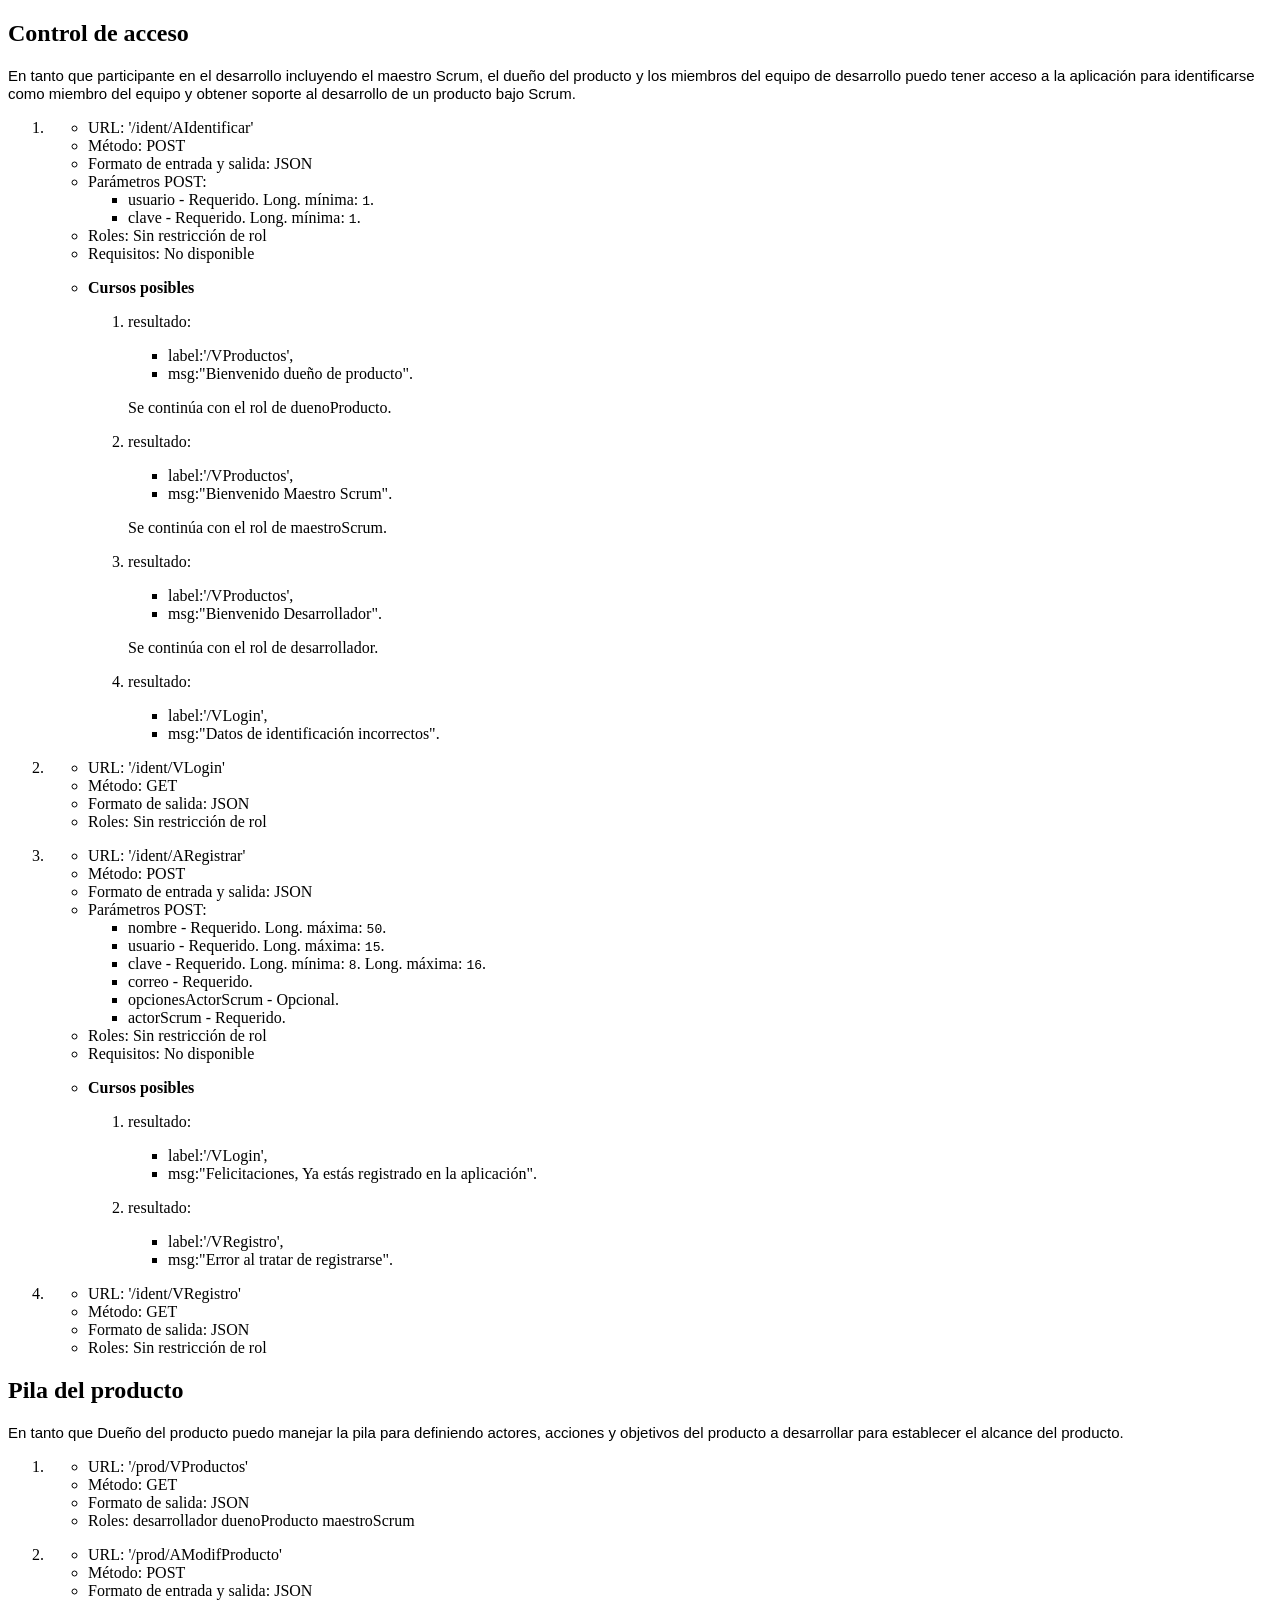
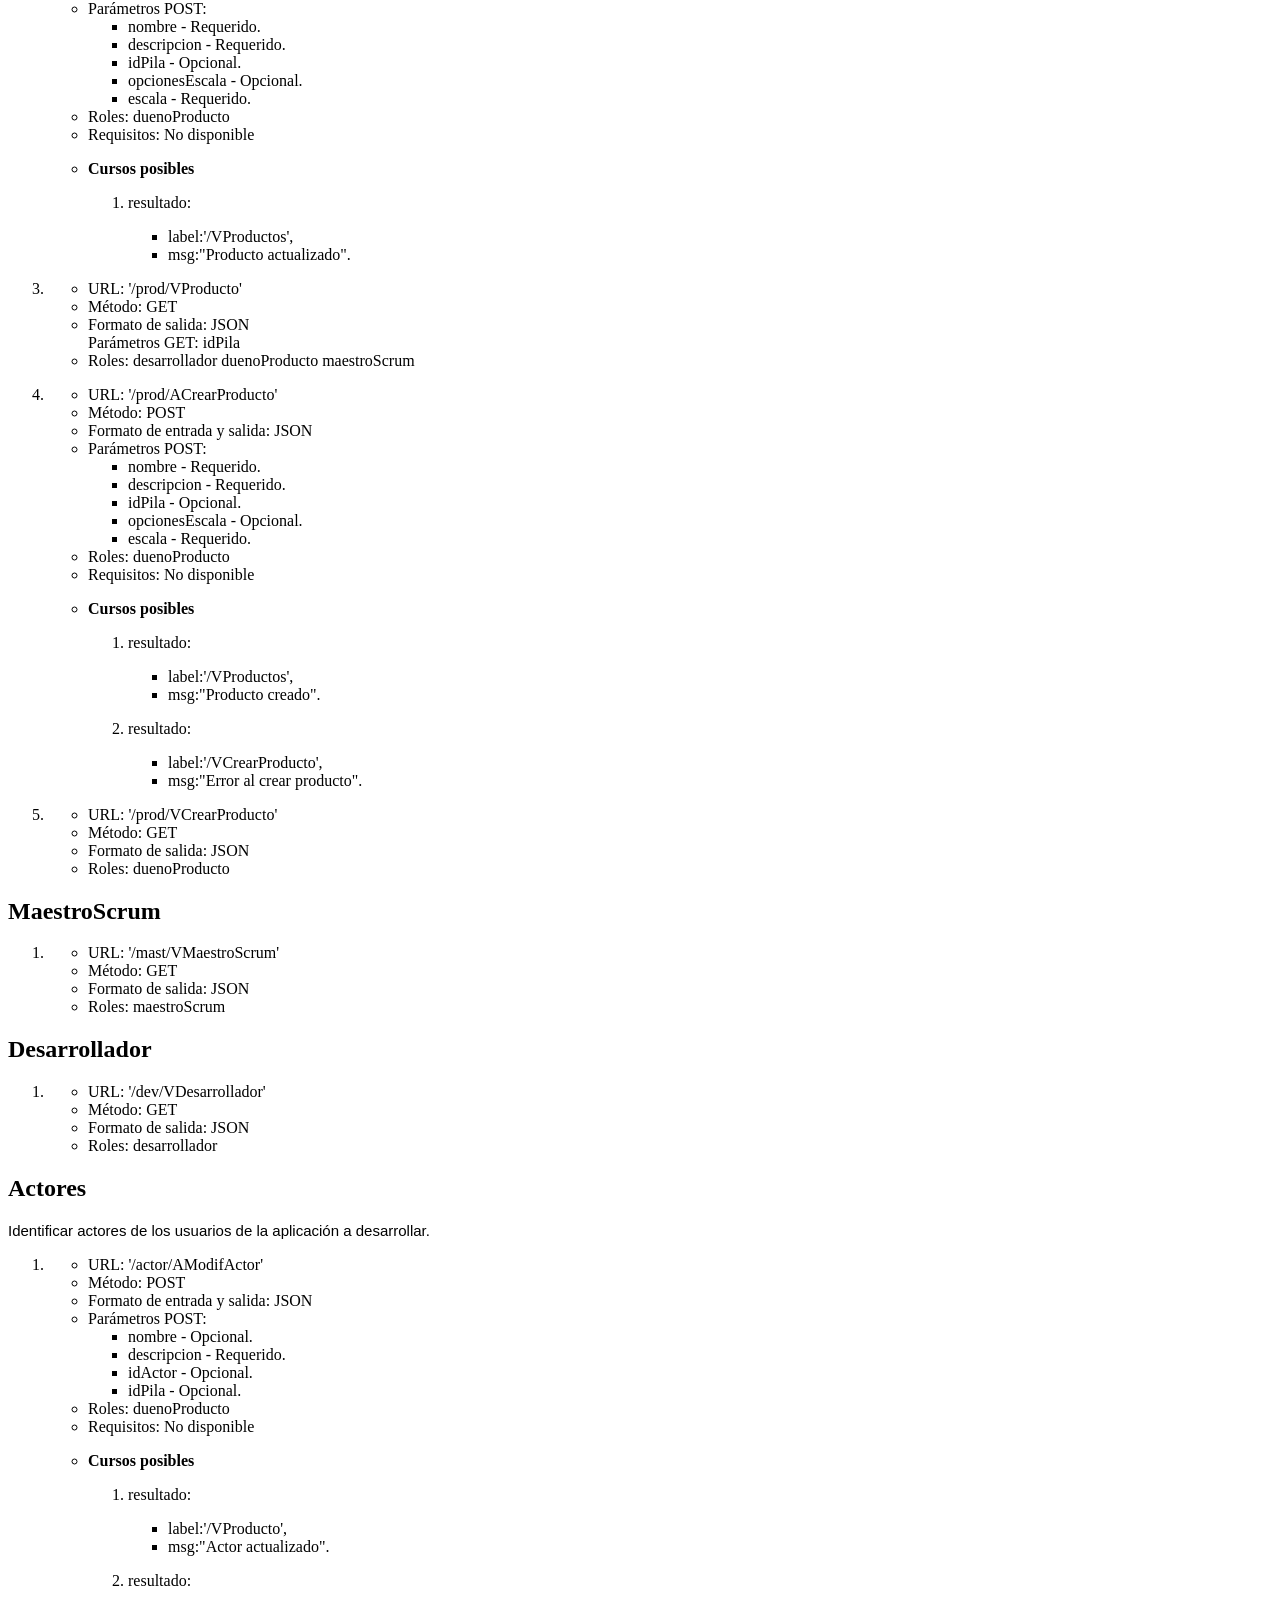
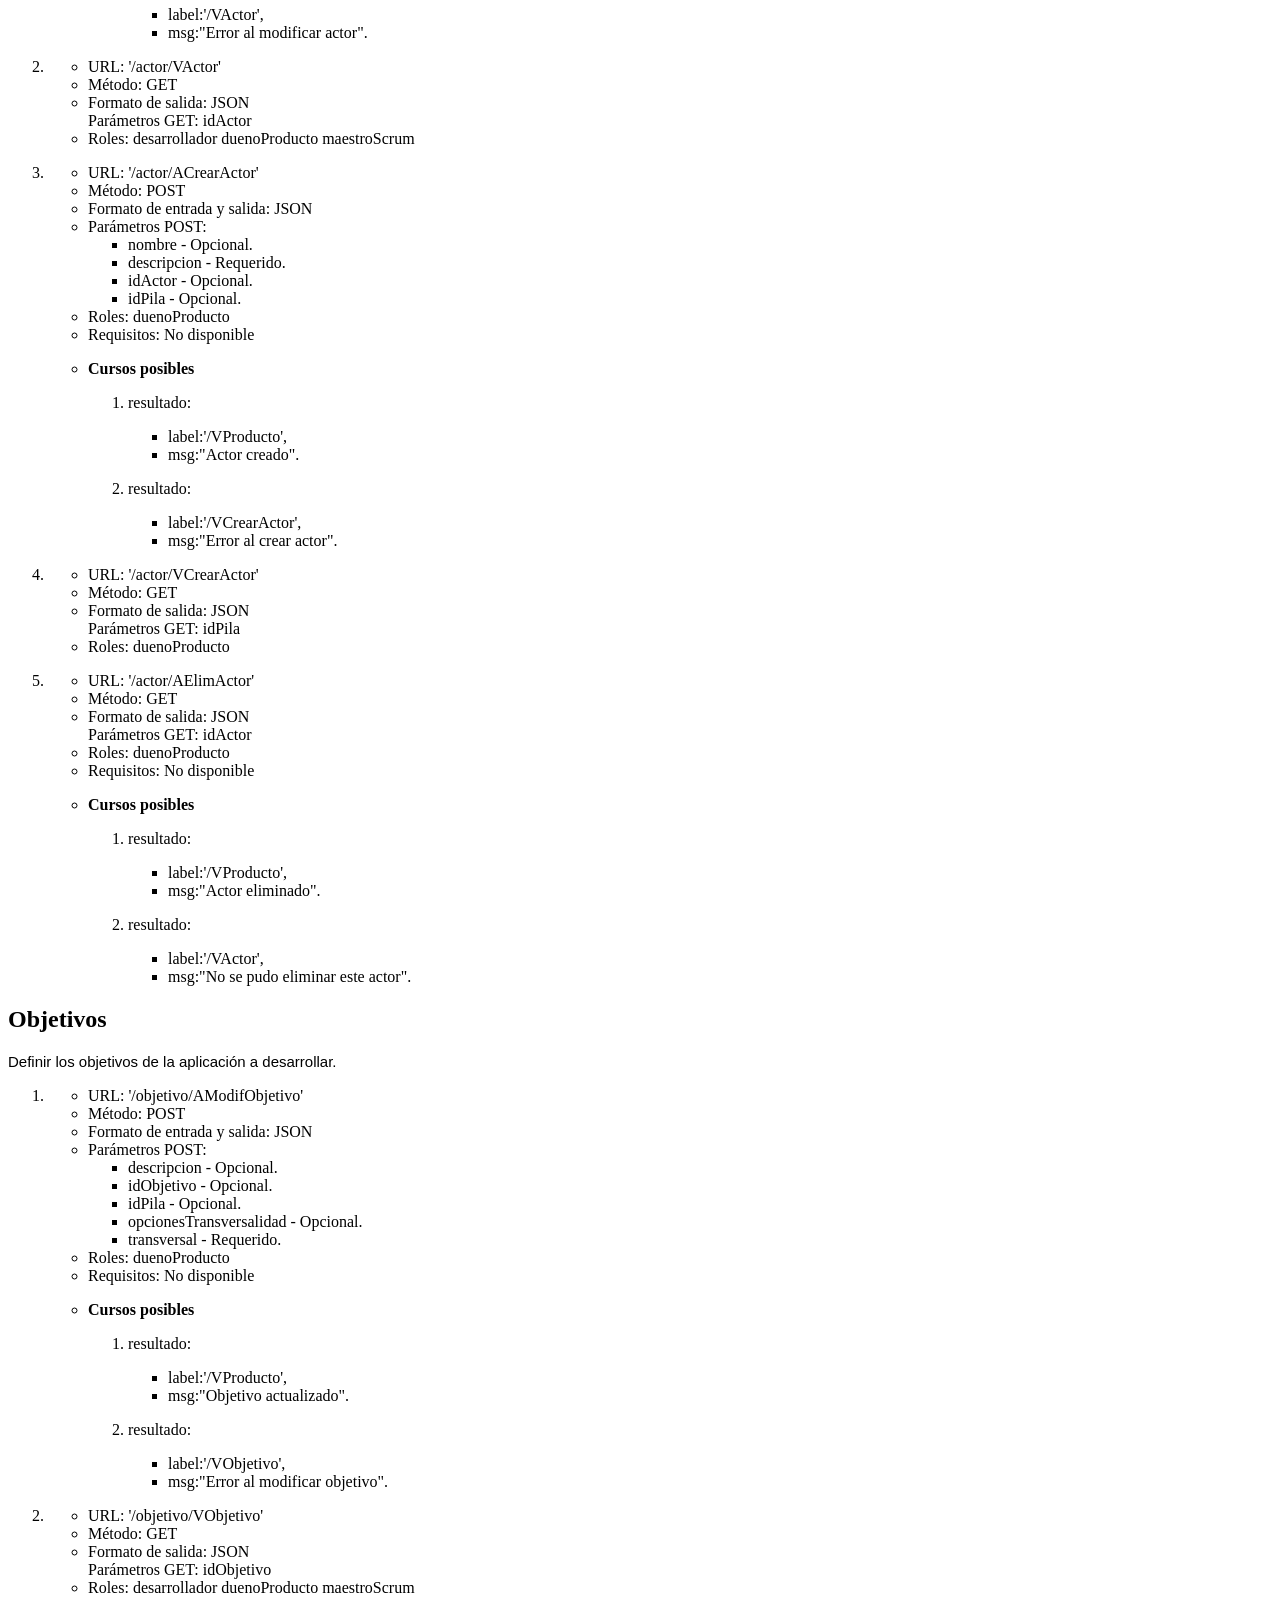
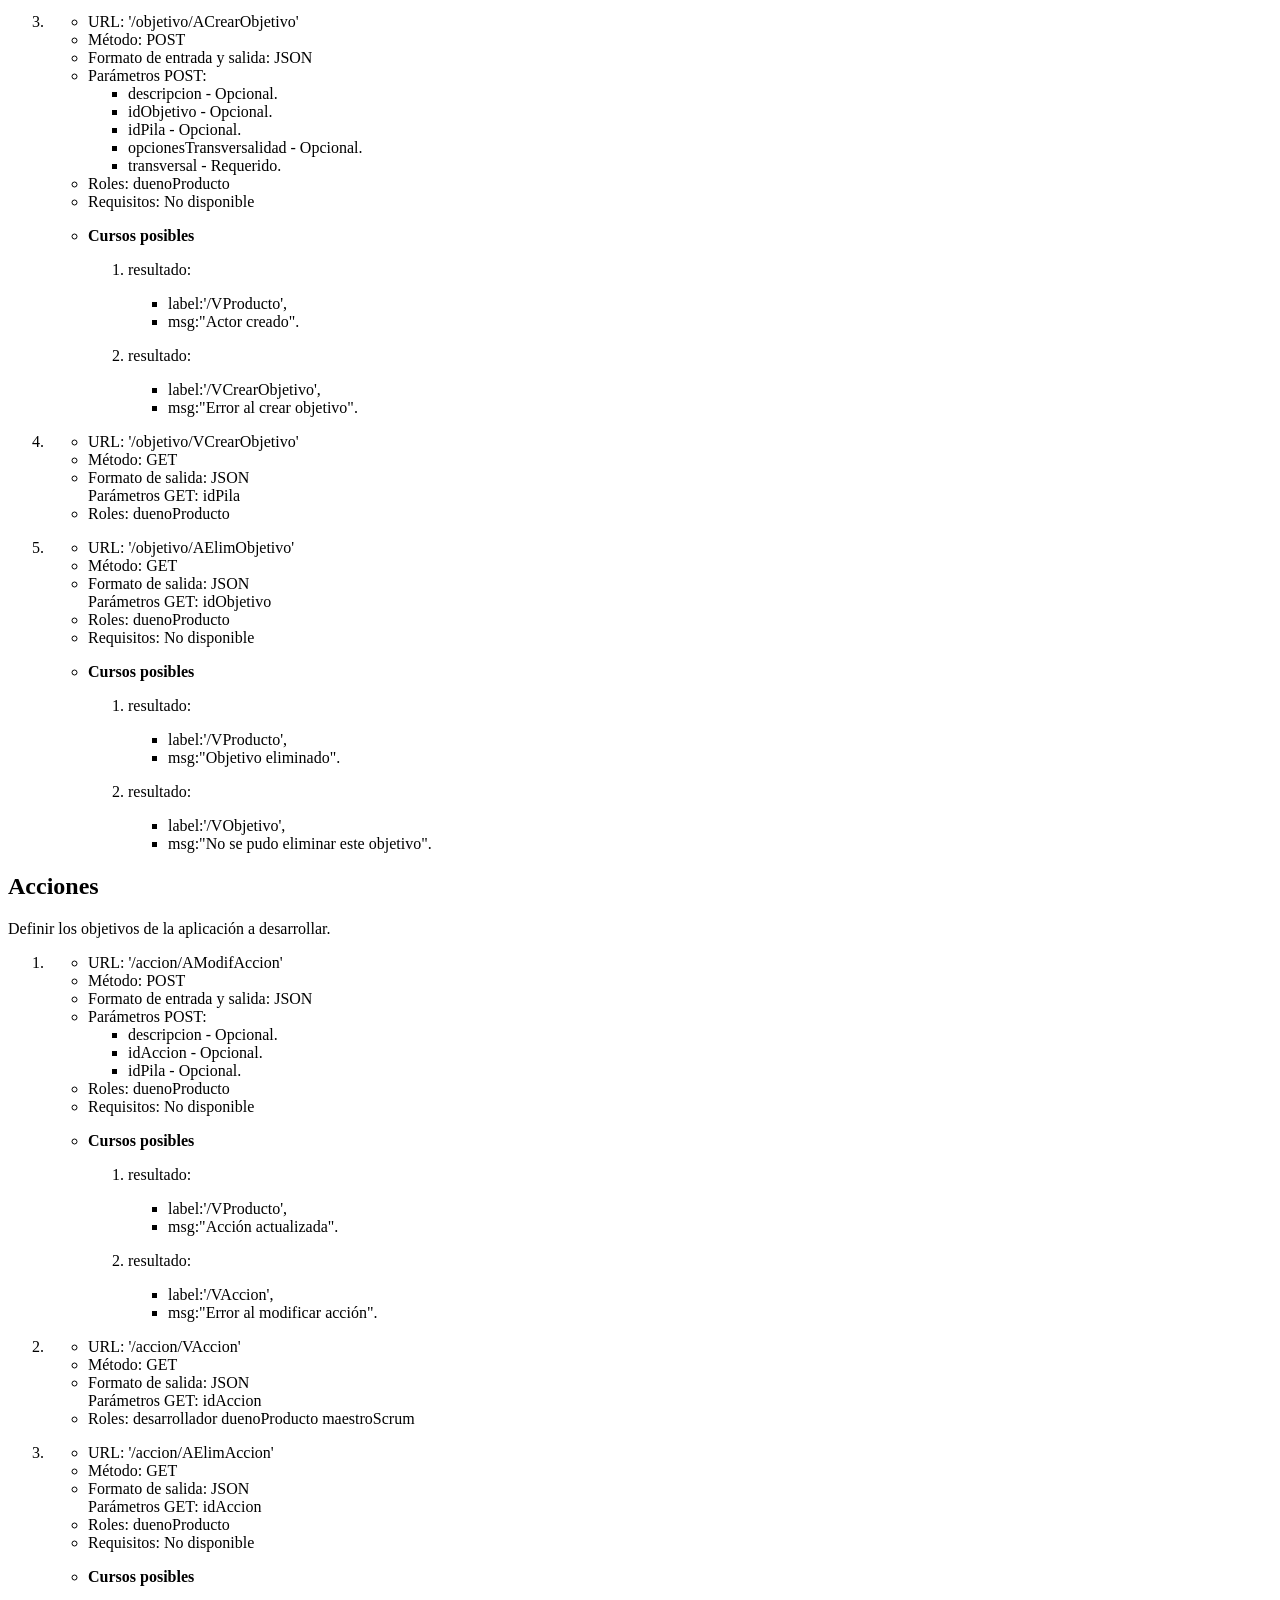
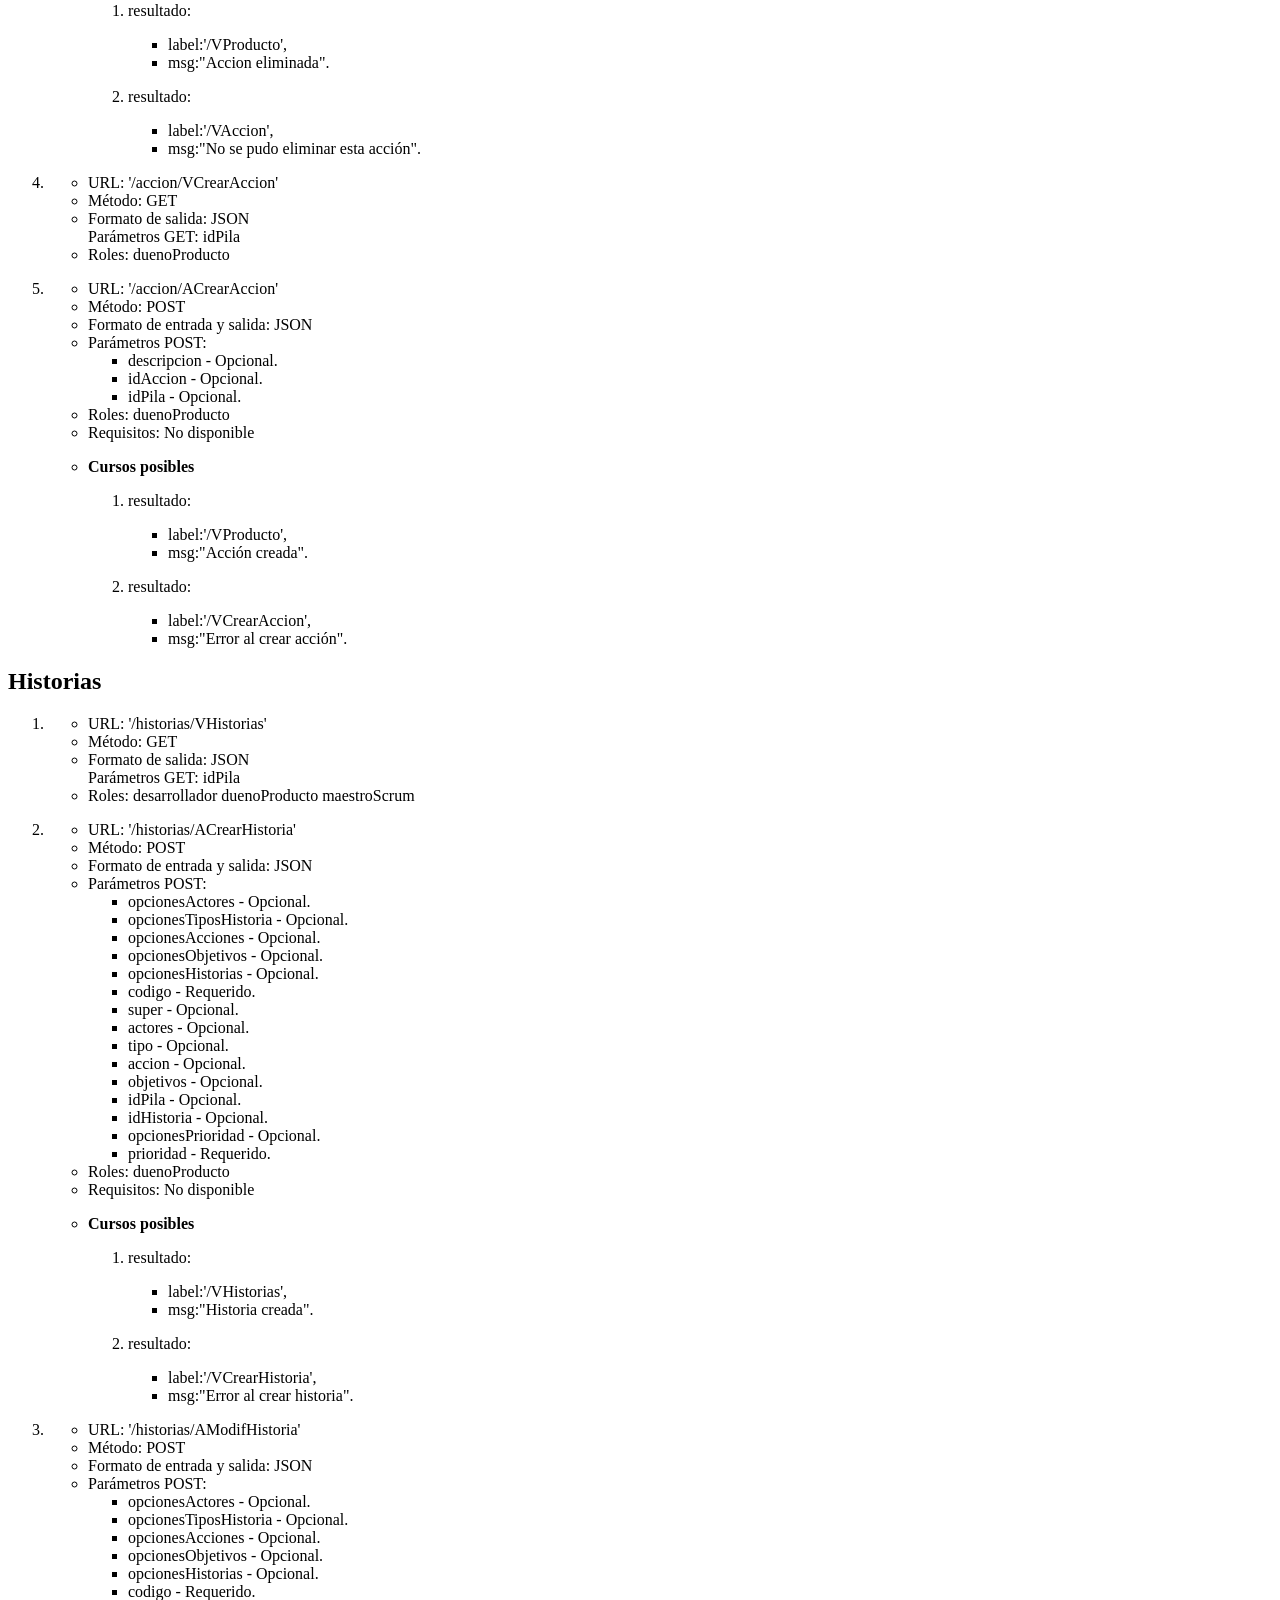
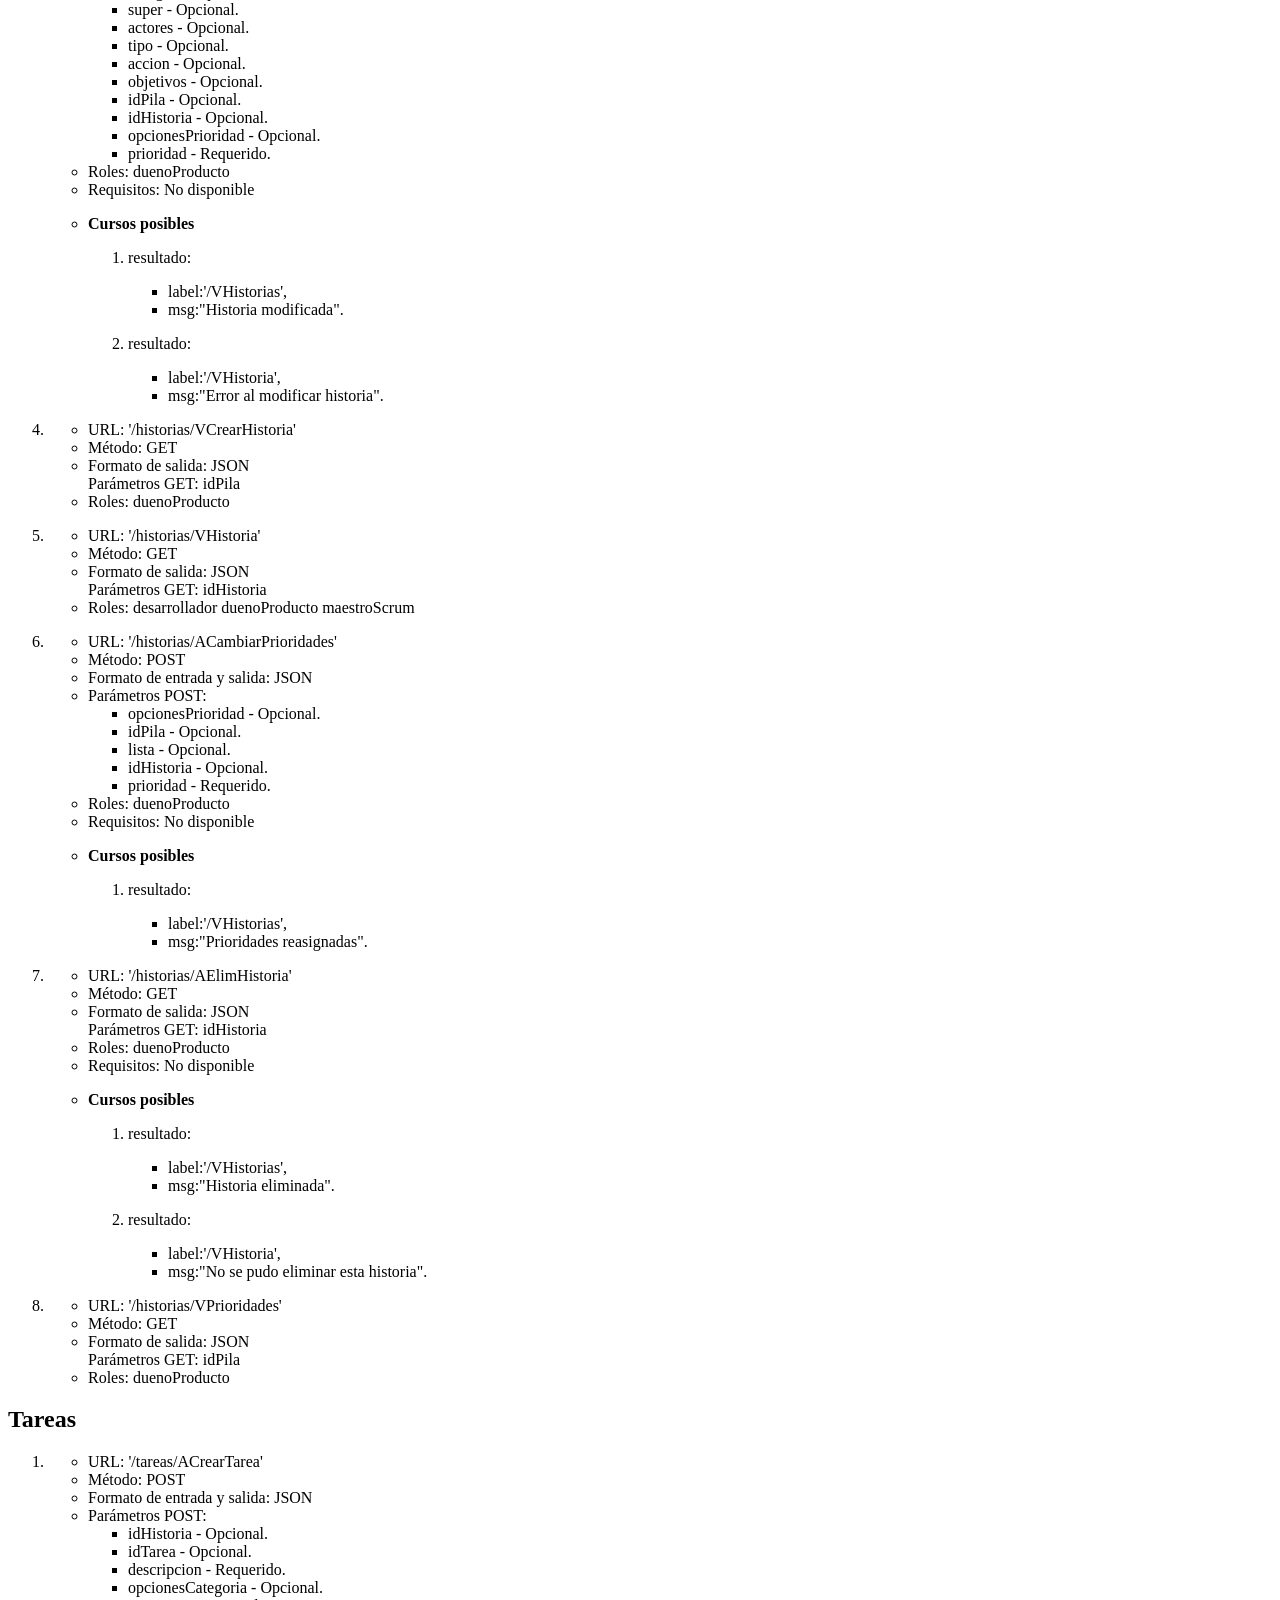
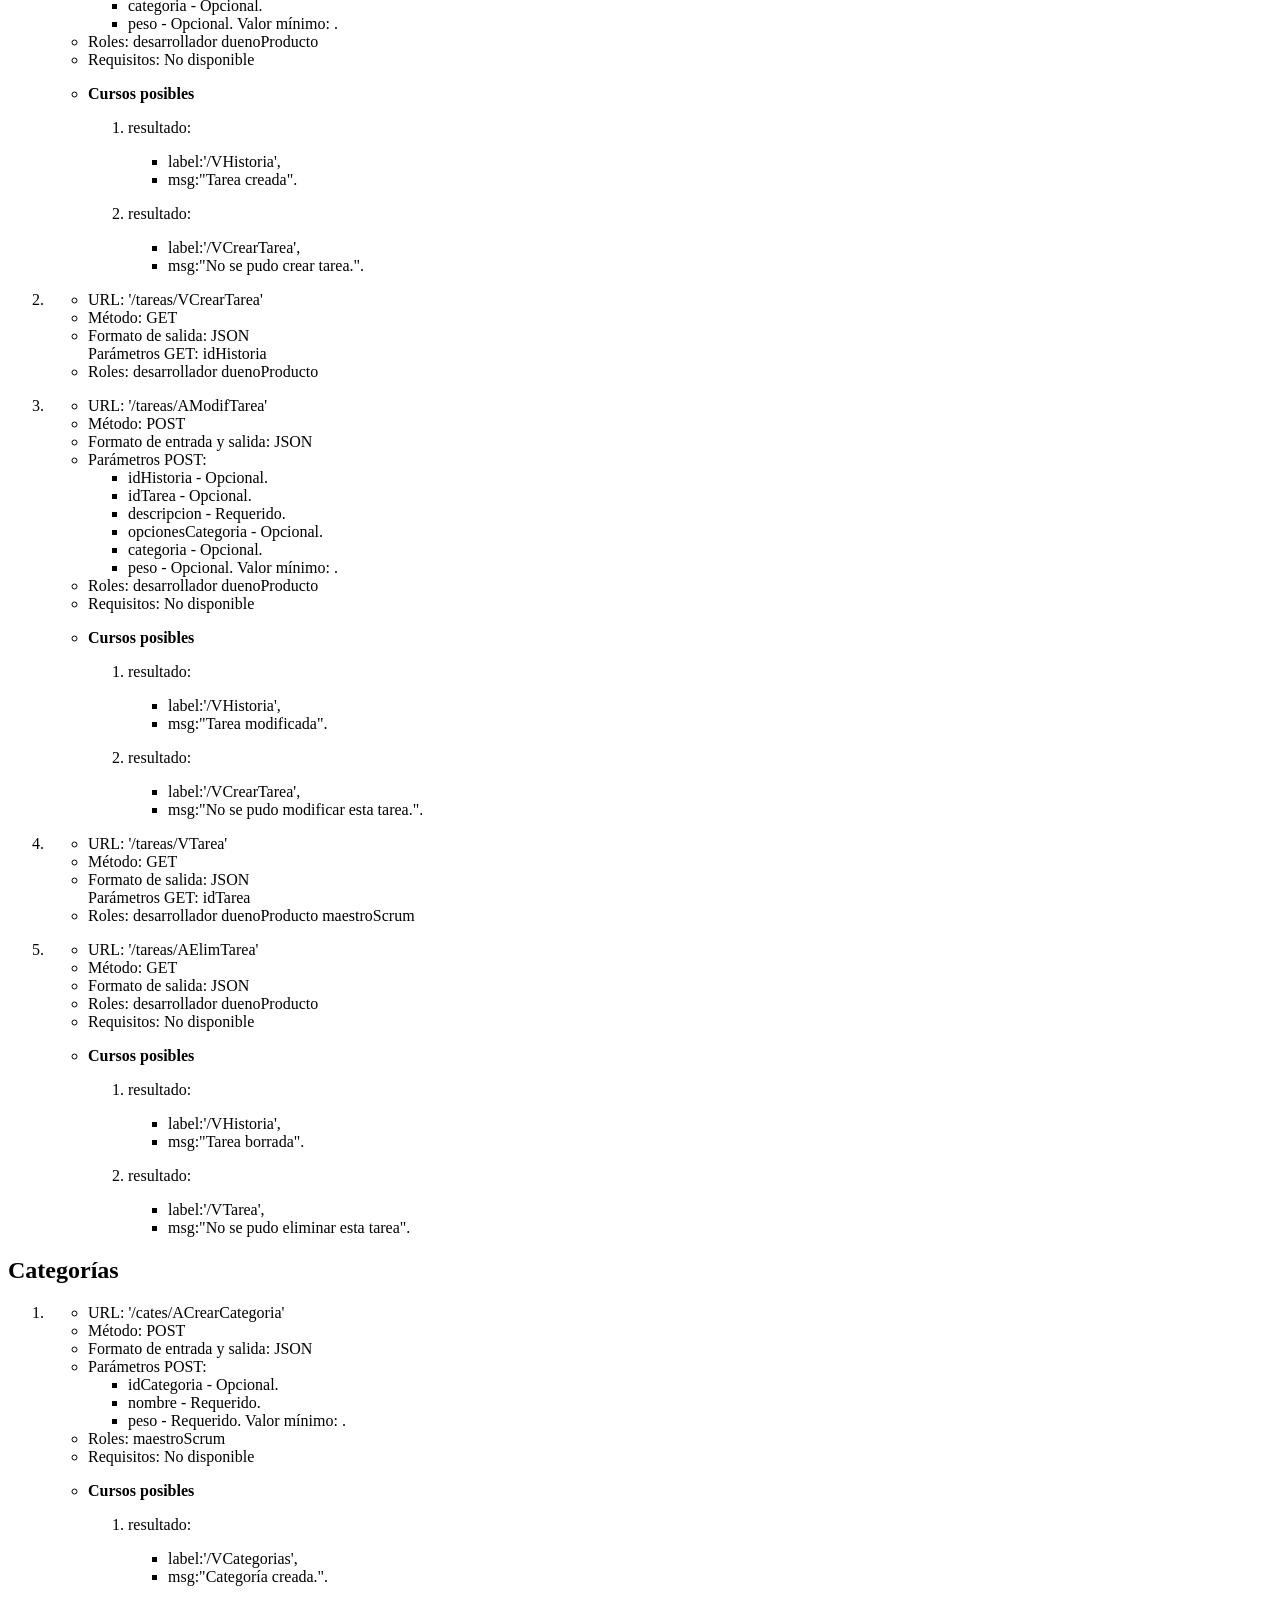
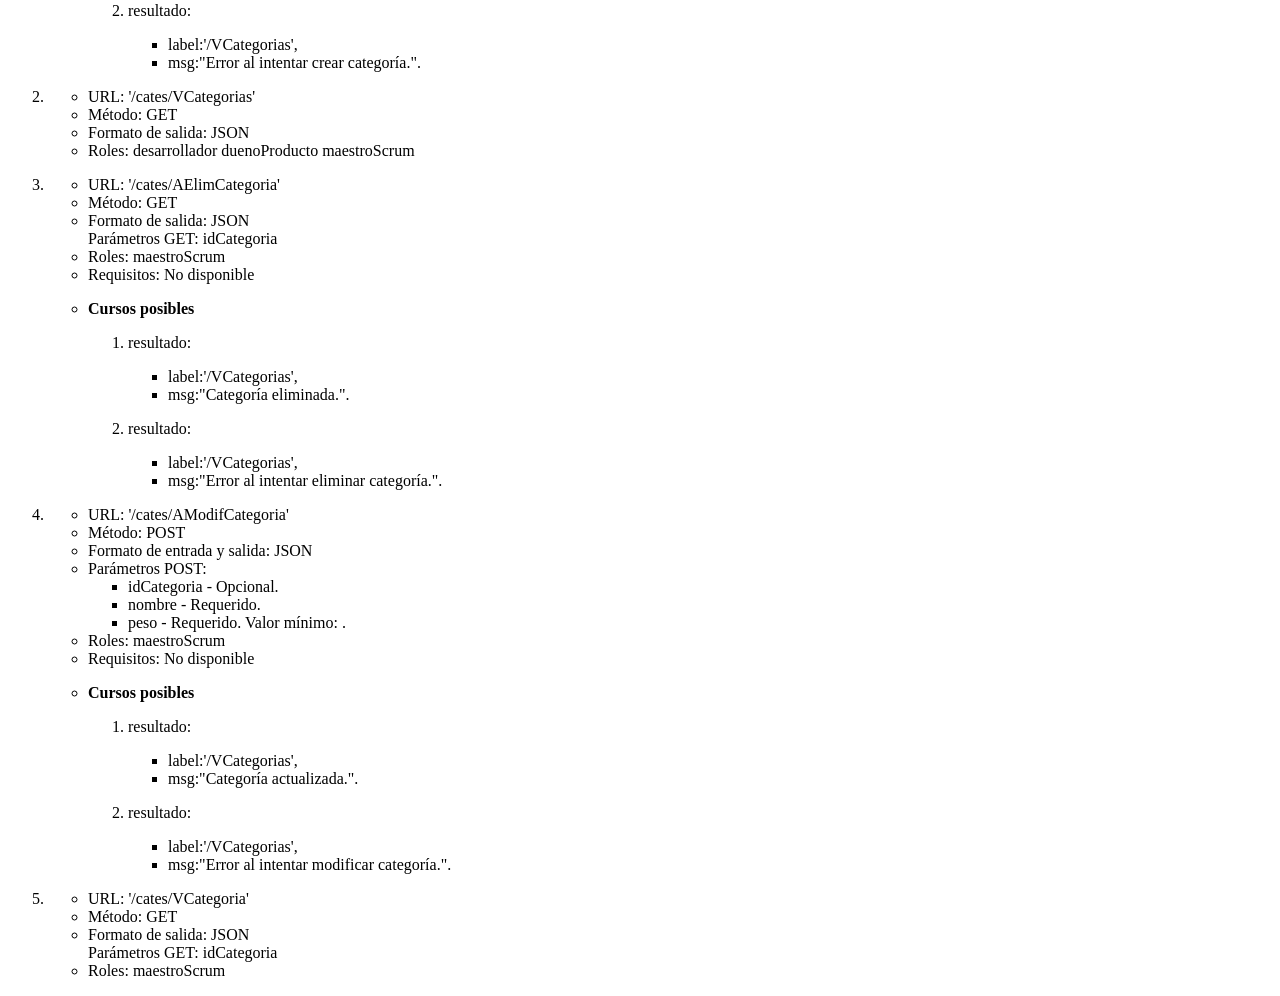
<file: static/CasosDeUso.html>
<!DOCTYPE html>
<html>
<head>
  <meta charset="UTF-8">
</head>
<body>
<h2>Control de acceso</h2>
<p><span style="line-height: 1.2; font-family: Arial; font-size: 15px;">En tanto que participante en el desarrollo incluyendo el maestro Scrum, el dueño del producto y los miembros del equipo de desarrollo puedo tener acceso a la aplicación para identificarse como miembro del equipo y obtener soporte al desarrollo de un producto bajo Scrum.</span></p>
<ol>
 <li>
  <p></p>
  <ul>
   <li>URL: '/ident/AIdentificar'</li>
   <li>Método: POST</li><li>Formato de entrada y salida: JSON</li>
<li>Parámetros POST:
    <ul>     <li>usuario -  
Requerido. 
Long. mínima: <code>1</code>. 
     </li>     <li>clave -  
Requerido. 
Long. mínima: <code>1</code>. 
     </li>
    </ul>
   </li>
   <li>Roles: Sin restricción de rol
   <li>Requisitos: No disponible
   <li>
    <p><strong>Cursos posibles</strong></p>
    <ol>
     <li>
      <p>resultado:</p>
      <ul>
       <li>label:'/VProductos',</li>
       <li> msg:"Bienvenido dueño de producto".</li>
      </ul>
<p>Se continúa con el rol de duenoProducto.</p>
     </li>
     <li>
      <p>resultado:</p>
      <ul>
       <li>label:'/VProductos',</li>
       <li> msg:"Bienvenido Maestro Scrum".</li>
      </ul>
<p>Se continúa con el rol de maestroScrum.</p>
     </li>
     <li>
      <p>resultado:</p>
      <ul>
       <li>label:'/VProductos',</li>
       <li> msg:"Bienvenido Desarrollador".</li>
      </ul>
<p>Se continúa con el rol de desarrollador.</p>
     </li>
     <li>
      <p>resultado:</p>
      <ul>
       <li>label:'/VLogin',</li>
       <li> msg:"Datos de identificación incorrectos".</li>
      </ul>
     </li>

    </ol>
   </li>
  </ul>
 </li> <li>
  <p></p>
  <ul>
   <li>URL: '/ident/VLogin'</li>
   <li>Método: GET</li><li>Formato de salida: JSON</li>
   <li>Roles: Sin restricción de rol
  </ul>
 </li> <li>
  <p></p>
  <ul>
   <li>URL: '/ident/ARegistrar'</li>
   <li>Método: POST</li><li>Formato de entrada y salida: JSON</li>
<li>Parámetros POST:
    <ul>     <li>nombre -  
Requerido. 
Long. máxima: <code>50</code>. 
     </li>     <li>usuario -  
Requerido. 
Long. máxima: <code>15</code>. 
     </li>     <li>clave -  
Requerido. 
Long. mínima: <code>8</code>. 
Long. máxima: <code>16</code>. 
     </li>     <li>correo -  
Requerido. 
     </li>     <li>opcionesActorScrum -  
Opcional. 
     </li>     <li>actorScrum -  
Requerido. 
     </li>
    </ul>
   </li>
   <li>Roles: Sin restricción de rol
   <li>Requisitos: No disponible
   <li>
    <p><strong>Cursos posibles</strong></p>
    <ol>
     <li>
      <p>resultado:</p>
      <ul>
       <li>label:'/VLogin',</li>
       <li> msg:"Felicitaciones, Ya estás registrado en la aplicación".</li>
      </ul>
     </li>
     <li>
      <p>resultado:</p>
      <ul>
       <li>label:'/VRegistro',</li>
       <li> msg:"Error al tratar de registrarse".</li>
      </ul>
     </li>

    </ol>
   </li>
  </ul>
 </li> <li>
  <p></p>
  <ul>
   <li>URL: '/ident/VRegistro'</li>
   <li>Método: GET</li><li>Formato de salida: JSON</li>
   <li>Roles: Sin restricción de rol
  </ul>
 </li>
</ol>
<h2>Pila del producto</h2>
<p><span style="line-height: 1.2; font-family: Arial; font-size: 15px;">En tanto que Dueño del producto puedo manejar la pila para definiendo actores, acciones y objetivos del producto a desarrollar para establecer el alcance del producto.</span></p>
<ol>
 <li>
  <p></p>
  <ul>
   <li>URL: '/prod/VProductos'</li>
   <li>Método: GET</li><li>Formato de salida: JSON</li>
   <li>Roles: desarrollador duenoProducto maestroScrum </li>
  </ul>
 </li> <li>
  <p></p>
  <ul>
   <li>URL: '/prod/AModifProducto'</li>
   <li>Método: POST</li><li>Formato de entrada y salida: JSON</li>
<li>Parámetros POST:
    <ul>     <li>nombre -  
Requerido. 
     </li>     <li>descripcion -  
Requerido. 
     </li>     <li>idPila -  
Opcional. 
     </li>     <li>opcionesEscala -  
Opcional. 
     </li>     <li>escala -  
Requerido. 
     </li>
    </ul>
   </li>
   <li>Roles: duenoProducto </li>
   <li>Requisitos: No disponible
   <li>
    <p><strong>Cursos posibles</strong></p>
    <ol>
     <li>
      <p>resultado:</p>
      <ul>
       <li>label:'/VProductos',</li>
       <li> msg:"Producto actualizado".</li>
      </ul>
     </li>

    </ol>
   </li>
  </ul>
 </li> <li>
  <p></p>
  <ul>
   <li>URL: '/prod/VProducto'</li>
   <li>Método: GET</li><li>Formato de salida: JSON</li>
Parámetros GET: idPila
   <li>Roles: desarrollador duenoProducto maestroScrum </li>
  </ul>
 </li> <li>
  <p></p>
  <ul>
   <li>URL: '/prod/ACrearProducto'</li>
   <li>Método: POST</li><li>Formato de entrada y salida: JSON</li>
<li>Parámetros POST:
    <ul>     <li>nombre -  
Requerido. 
     </li>     <li>descripcion -  
Requerido. 
     </li>     <li>idPila -  
Opcional. 
     </li>     <li>opcionesEscala -  
Opcional. 
     </li>     <li>escala -  
Requerido. 
     </li>
    </ul>
   </li>
   <li>Roles: duenoProducto </li>
   <li>Requisitos: No disponible
   <li>
    <p><strong>Cursos posibles</strong></p>
    <ol>
     <li>
      <p>resultado:</p>
      <ul>
       <li>label:'/VProductos',</li>
       <li> msg:"Producto creado".</li>
      </ul>
     </li>
     <li>
      <p>resultado:</p>
      <ul>
       <li>label:'/VCrearProducto',</li>
       <li> msg:"Error al crear producto".</li>
      </ul>
     </li>

    </ol>
   </li>
  </ul>
 </li> <li>
  <p></p>
  <ul>
   <li>URL: '/prod/VCrearProducto'</li>
   <li>Método: GET</li><li>Formato de salida: JSON</li>
   <li>Roles: duenoProducto </li>
  </ul>
 </li>
</ol>
<h2>MaestroScrum</h2>
<p></p>
<ol>
 <li>
  <p></p>
  <ul>
   <li>URL: '/mast/VMaestroScrum'</li>
   <li>Método: GET</li><li>Formato de salida: JSON</li>
   <li>Roles: maestroScrum </li>
  </ul>
 </li>
</ol>
<h2>Desarrollador</h2>
<p></p>
<ol>
 <li>
  <p></p>
  <ul>
   <li>URL: '/dev/VDesarrollador'</li>
   <li>Método: GET</li><li>Formato de salida: JSON</li>
   <li>Roles: desarrollador </li>
  </ul>
 </li>
</ol>
<h2>Actores</h2>
<p><span style="font-size: 15px; font-family: Arial; vertical-align: baseline;" id="docs-internal-guid-ac2a4afb-2a78-eb94-7235-1fa64cd065a1">Identificar actores de los usuarios de la aplicación a desarrollar.</span></p>
<ol>
 <li>
  <p></p>
  <ul>
   <li>URL: '/actor/AModifActor'</li>
   <li>Método: POST</li><li>Formato de entrada y salida: JSON</li>
<li>Parámetros POST:
    <ul>     <li>nombre -  
Opcional. 
     </li>     <li>descripcion -  
Requerido. 
     </li>     <li>idActor -  
Opcional. 
     </li>     <li>idPila -  
Opcional. 
     </li>
    </ul>
   </li>
   <li>Roles: duenoProducto </li>
   <li>Requisitos: No disponible
   <li>
    <p><strong>Cursos posibles</strong></p>
    <ol>
     <li>
      <p>resultado:</p>
      <ul>
       <li>label:'/VProducto',</li>
       <li> msg:"Actor actualizado".</li>
      </ul>
     </li>
     <li>
      <p>resultado:</p>
      <ul>
       <li>label:'/VActor',</li>
       <li> msg:"Error al modificar actor".</li>
      </ul>
     </li>

    </ol>
   </li>
  </ul>
 </li> <li>
  <p></p>
  <ul>
   <li>URL: '/actor/VActor'</li>
   <li>Método: GET</li><li>Formato de salida: JSON</li>
Parámetros GET: idActor
   <li>Roles: desarrollador duenoProducto maestroScrum </li>
  </ul>
 </li> <li>
  <p></p>
  <ul>
   <li>URL: '/actor/ACrearActor'</li>
   <li>Método: POST</li><li>Formato de entrada y salida: JSON</li>
<li>Parámetros POST:
    <ul>     <li>nombre -  
Opcional. 
     </li>     <li>descripcion -  
Requerido. 
     </li>     <li>idActor -  
Opcional. 
     </li>     <li>idPila -  
Opcional. 
     </li>
    </ul>
   </li>
   <li>Roles: duenoProducto </li>
   <li>Requisitos: No disponible
   <li>
    <p><strong>Cursos posibles</strong></p>
    <ol>
     <li>
      <p>resultado:</p>
      <ul>
       <li>label:'/VProducto',</li>
       <li> msg:"Actor creado".</li>
      </ul>
     </li>
     <li>
      <p>resultado:</p>
      <ul>
       <li>label:'/VCrearActor',</li>
       <li> msg:"Error al crear actor".</li>
      </ul>
     </li>

    </ol>
   </li>
  </ul>
 </li> <li>
  <p></p>
  <ul>
   <li>URL: '/actor/VCrearActor'</li>
   <li>Método: GET</li><li>Formato de salida: JSON</li>
Parámetros GET: idPila
   <li>Roles: duenoProducto </li>
  </ul>
 </li> <li>
  <p></p>
  <ul>
   <li>URL: '/actor/AElimActor'</li>
   <li>Método: GET</li><li>Formato de salida: JSON</li>
Parámetros GET: idActor
   <li>Roles: duenoProducto </li>
   <li>Requisitos: No disponible
   <li>
    <p><strong>Cursos posibles</strong></p>
    <ol>
     <li>
      <p>resultado:</p>
      <ul>
       <li>label:'/VProducto',</li>
       <li> msg:"Actor eliminado".</li>
      </ul>
     </li>
     <li>
      <p>resultado:</p>
      <ul>
       <li>label:'/VActor',</li>
       <li> msg:"No se pudo eliminar este actor".</li>
      </ul>
     </li>

    </ol>
   </li>
  </ul>
 </li>
</ol>
<h2>Objetivos</h2>
<p><span style="font-family: Arial; font-size: 15px;">Definir los objetivos de la aplicación a desarrollar.</span></p>
<ol>
 <li>
  <p></p>
  <ul>
   <li>URL: '/objetivo/AModifObjetivo'</li>
   <li>Método: POST</li><li>Formato de entrada y salida: JSON</li>
<li>Parámetros POST:
    <ul>     <li>descripcion -  
Opcional. 
     </li>     <li>idObjetivo -  
Opcional. 
     </li>     <li>idPila -  
Opcional. 
     </li>     <li>opcionesTransversalidad -  
Opcional. 
     </li>     <li>transversal -  
Requerido. 
     </li>
    </ul>
   </li>
   <li>Roles: duenoProducto </li>
   <li>Requisitos: No disponible
   <li>
    <p><strong>Cursos posibles</strong></p>
    <ol>
     <li>
      <p>resultado:</p>
      <ul>
       <li>label:'/VProducto',</li>
       <li> msg:"Objetivo actualizado".</li>
      </ul>
     </li>
     <li>
      <p>resultado:</p>
      <ul>
       <li>label:'/VObjetivo',</li>
       <li> msg:"Error al modificar objetivo".</li>
      </ul>
     </li>

    </ol>
   </li>
  </ul>
 </li> <li>
  <p></p>
  <ul>
   <li>URL: '/objetivo/VObjetivo'</li>
   <li>Método: GET</li><li>Formato de salida: JSON</li>
Parámetros GET: idObjetivo
   <li>Roles: desarrollador duenoProducto maestroScrum </li>
  </ul>
 </li> <li>
  <p></p>
  <ul>
   <li>URL: '/objetivo/ACrearObjetivo'</li>
   <li>Método: POST</li><li>Formato de entrada y salida: JSON</li>
<li>Parámetros POST:
    <ul>     <li>descripcion -  
Opcional. 
     </li>     <li>idObjetivo -  
Opcional. 
     </li>     <li>idPila -  
Opcional. 
     </li>     <li>opcionesTransversalidad -  
Opcional. 
     </li>     <li>transversal -  
Requerido. 
     </li>
    </ul>
   </li>
   <li>Roles: duenoProducto </li>
   <li>Requisitos: No disponible
   <li>
    <p><strong>Cursos posibles</strong></p>
    <ol>
     <li>
      <p>resultado:</p>
      <ul>
       <li>label:'/VProducto',</li>
       <li> msg:"Actor creado".</li>
      </ul>
     </li>
     <li>
      <p>resultado:</p>
      <ul>
       <li>label:'/VCrearObjetivo',</li>
       <li> msg:"Error al crear objetivo".</li>
      </ul>
     </li>

    </ol>
   </li>
  </ul>
 </li> <li>
  <p></p>
  <ul>
   <li>URL: '/objetivo/VCrearObjetivo'</li>
   <li>Método: GET</li><li>Formato de salida: JSON</li>
Parámetros GET: idPila
   <li>Roles: duenoProducto </li>
  </ul>
 </li> <li>
  <p></p>
  <ul>
   <li>URL: '/objetivo/AElimObjetivo'</li>
   <li>Método: GET</li><li>Formato de salida: JSON</li>
Parámetros GET: idObjetivo
   <li>Roles: duenoProducto </li>
   <li>Requisitos: No disponible
   <li>
    <p><strong>Cursos posibles</strong></p>
    <ol>
     <li>
      <p>resultado:</p>
      <ul>
       <li>label:'/VProducto',</li>
       <li> msg:"Objetivo eliminado".</li>
      </ul>
     </li>
     <li>
      <p>resultado:</p>
      <ul>
       <li>label:'/VObjetivo',</li>
       <li> msg:"No se pudo eliminar este objetivo".</li>
      </ul>
     </li>

    </ol>
   </li>
  </ul>
 </li>
</ol>
<h2>Acciones</h2>
<p>Definir los objetivos de la aplicación a desarrollar.</p>
<ol>
 <li>
  <p></p>
  <ul>
   <li>URL: '/accion/AModifAccion'</li>
   <li>Método: POST</li><li>Formato de entrada y salida: JSON</li>
<li>Parámetros POST:
    <ul>     <li>descripcion -  
Opcional. 
     </li>     <li>idAccion -  
Opcional. 
     </li>     <li>idPila -  
Opcional. 
     </li>
    </ul>
   </li>
   <li>Roles: duenoProducto </li>
   <li>Requisitos: No disponible
   <li>
    <p><strong>Cursos posibles</strong></p>
    <ol>
     <li>
      <p>resultado:</p>
      <ul>
       <li>label:'/VProducto',</li>
       <li> msg:"Acción actualizada".</li>
      </ul>
     </li>
     <li>
      <p>resultado:</p>
      <ul>
       <li>label:'/VAccion',</li>
       <li> msg:"Error al modificar acción".</li>
      </ul>
     </li>

    </ol>
   </li>
  </ul>
 </li> <li>
  <p></p>
  <ul>
   <li>URL: '/accion/VAccion'</li>
   <li>Método: GET</li><li>Formato de salida: JSON</li>
Parámetros GET: idAccion
   <li>Roles: desarrollador duenoProducto maestroScrum </li>
  </ul>
 </li> <li>
  <p></p>
  <ul>
   <li>URL: '/accion/AElimAccion'</li>
   <li>Método: GET</li><li>Formato de salida: JSON</li>
Parámetros GET: idAccion
   <li>Roles: duenoProducto </li>
   <li>Requisitos: No disponible
   <li>
    <p><strong>Cursos posibles</strong></p>
    <ol>
     <li>
      <p>resultado:</p>
      <ul>
       <li>label:'/VProducto',</li>
       <li> msg:"Accion eliminada".</li>
      </ul>
     </li>
     <li>
      <p>resultado:</p>
      <ul>
       <li>label:'/VAccion',</li>
       <li> msg:"No se pudo eliminar esta acción".</li>
      </ul>
     </li>

    </ol>
   </li>
  </ul>
 </li> <li>
  <p></p>
  <ul>
   <li>URL: '/accion/VCrearAccion'</li>
   <li>Método: GET</li><li>Formato de salida: JSON</li>
Parámetros GET: idPila
   <li>Roles: duenoProducto </li>
  </ul>
 </li> <li>
  <p></p>
  <ul>
   <li>URL: '/accion/ACrearAccion'</li>
   <li>Método: POST</li><li>Formato de entrada y salida: JSON</li>
<li>Parámetros POST:
    <ul>     <li>descripcion -  
Opcional. 
     </li>     <li>idAccion -  
Opcional. 
     </li>     <li>idPila -  
Opcional. 
     </li>
    </ul>
   </li>
   <li>Roles: duenoProducto </li>
   <li>Requisitos: No disponible
   <li>
    <p><strong>Cursos posibles</strong></p>
    <ol>
     <li>
      <p>resultado:</p>
      <ul>
       <li>label:'/VProducto',</li>
       <li> msg:"Acción creada".</li>
      </ul>
     </li>
     <li>
      <p>resultado:</p>
      <ul>
       <li>label:'/VCrearAccion',</li>
       <li> msg:"Error al crear acción".</li>
      </ul>
     </li>

    </ol>
   </li>
  </ul>
 </li>
</ol>
<h2>Historias</h2>
<p></p>
<ol>
 <li>
  <p></p>
  <ul>
   <li>URL: '/historias/VHistorias'</li>
   <li>Método: GET</li><li>Formato de salida: JSON</li>
Parámetros GET: idPila
   <li>Roles: desarrollador duenoProducto maestroScrum </li>
  </ul>
 </li> <li>
  <p></p>
  <ul>
   <li>URL: '/historias/ACrearHistoria'</li>
   <li>Método: POST</li><li>Formato de entrada y salida: JSON</li>
<li>Parámetros POST:
    <ul>     <li>opcionesActores -  
Opcional. 
     </li>     <li>opcionesTiposHistoria -  
Opcional. 
     </li>     <li>opcionesAcciones -  
Opcional. 
     </li>     <li>opcionesObjetivos -  
Opcional. 
     </li>     <li>opcionesHistorias -  
Opcional. 
     </li>     <li>codigo -  
Requerido. 
     </li>     <li>super -  
Opcional. 
     </li>     <li>actores -  
Opcional. 
     </li>     <li>tipo -  
Opcional. 
     </li>     <li>accion -  
Opcional. 
     </li>     <li>objetivos -  
Opcional. 
     </li>     <li>idPila -  
Opcional. 
     </li>     <li>idHistoria -  
Opcional. 
     </li>     <li>opcionesPrioridad -  
Opcional. 
     </li>     <li>prioridad -  
Requerido. 
     </li>
    </ul>
   </li>
   <li>Roles: duenoProducto </li>
   <li>Requisitos: No disponible
   <li>
    <p><strong>Cursos posibles</strong></p>
    <ol>
     <li>
      <p>resultado:</p>
      <ul>
       <li>label:'/VHistorias',</li>
       <li> msg:"Historia creada".</li>
      </ul>
     </li>
     <li>
      <p>resultado:</p>
      <ul>
       <li>label:'/VCrearHistoria',</li>
       <li> msg:"Error al crear historia".</li>
      </ul>
     </li>

    </ol>
   </li>
  </ul>
 </li> <li>
  <p></p>
  <ul>
   <li>URL: '/historias/AModifHistoria'</li>
   <li>Método: POST</li><li>Formato de entrada y salida: JSON</li>
<li>Parámetros POST:
    <ul>     <li>opcionesActores -  
Opcional. 
     </li>     <li>opcionesTiposHistoria -  
Opcional. 
     </li>     <li>opcionesAcciones -  
Opcional. 
     </li>     <li>opcionesObjetivos -  
Opcional. 
     </li>     <li>opcionesHistorias -  
Opcional. 
     </li>     <li>codigo -  
Requerido. 
     </li>     <li>super -  
Opcional. 
     </li>     <li>actores -  
Opcional. 
     </li>     <li>tipo -  
Opcional. 
     </li>     <li>accion -  
Opcional. 
     </li>     <li>objetivos -  
Opcional. 
     </li>     <li>idPila -  
Opcional. 
     </li>     <li>idHistoria -  
Opcional. 
     </li>     <li>opcionesPrioridad -  
Opcional. 
     </li>     <li>prioridad -  
Requerido. 
     </li>
    </ul>
   </li>
   <li>Roles: duenoProducto </li>
   <li>Requisitos: No disponible
   <li>
    <p><strong>Cursos posibles</strong></p>
    <ol>
     <li>
      <p>resultado:</p>
      <ul>
       <li>label:'/VHistorias',</li>
       <li> msg:"Historia modificada".</li>
      </ul>
     </li>
     <li>
      <p>resultado:</p>
      <ul>
       <li>label:'/VHistoria',</li>
       <li> msg:"Error al modificar historia".</li>
      </ul>
     </li>

    </ol>
   </li>
  </ul>
 </li> <li>
  <p></p>
  <ul>
   <li>URL: '/historias/VCrearHistoria'</li>
   <li>Método: GET</li><li>Formato de salida: JSON</li>
Parámetros GET: idPila
   <li>Roles: duenoProducto </li>
  </ul>
 </li> <li>
  <p></p>
  <ul>
   <li>URL: '/historias/VHistoria'</li>
   <li>Método: GET</li><li>Formato de salida: JSON</li>
Parámetros GET: idHistoria
   <li>Roles: desarrollador duenoProducto maestroScrum </li>
  </ul>
 </li> <li>
  <p></p>
  <ul>
   <li>URL: '/historias/ACambiarPrioridades'</li>
   <li>Método: POST</li><li>Formato de entrada y salida: JSON</li>
<li>Parámetros POST:
    <ul>     <li>opcionesPrioridad -  
Opcional. 
     </li>     <li>idPila -  
Opcional. 
     </li>     <li>lista -  
Opcional. 
     </li>     <li>idHistoria -  
Opcional. 
     </li>     <li>prioridad -  
Requerido. 
     </li>
    </ul>
   </li>
   <li>Roles: duenoProducto </li>
   <li>Requisitos: No disponible
   <li>
    <p><strong>Cursos posibles</strong></p>
    <ol>
     <li>
      <p>resultado:</p>
      <ul>
       <li>label:'/VHistorias',</li>
       <li> msg:"Prioridades reasignadas".</li>
      </ul>
     </li>

    </ol>
   </li>
  </ul>
 </li> <li>
  <p></p>
  <ul>
   <li>URL: '/historias/AElimHistoria'</li>
   <li>Método: GET</li><li>Formato de salida: JSON</li>
Parámetros GET: idHistoria
   <li>Roles: duenoProducto </li>
   <li>Requisitos: No disponible
   <li>
    <p><strong>Cursos posibles</strong></p>
    <ol>
     <li>
      <p>resultado:</p>
      <ul>
       <li>label:'/VHistorias',</li>
       <li> msg:"Historia eliminada".</li>
      </ul>
     </li>
     <li>
      <p>resultado:</p>
      <ul>
       <li>label:'/VHistoria',</li>
       <li> msg:"No se pudo eliminar esta historia".</li>
      </ul>
     </li>

    </ol>
   </li>
  </ul>
 </li> <li>
  <p></p>
  <ul>
   <li>URL: '/historias/VPrioridades'</li>
   <li>Método: GET</li><li>Formato de salida: JSON</li>
Parámetros GET: idPila
   <li>Roles: duenoProducto </li>
  </ul>
 </li>
</ol>
<h2>Tareas</h2>
<p></p>
<ol>
 <li>
  <p></p>
  <ul>
   <li>URL: '/tareas/ACrearTarea'</li>
   <li>Método: POST</li><li>Formato de entrada y salida: JSON</li>
<li>Parámetros POST:
    <ul>     <li>idHistoria -  
Opcional. 
     </li>     <li>idTarea -  
Opcional. 
     </li>     <li>descripcion -  
Requerido. 
     </li>     <li>opcionesCategoria -  
Opcional. 
     </li>     <li>categoria -  
Opcional. 
     </li>     <li>peso -  
Opcional. 
Valor mínimo: <code></code>. 
     </li>
    </ul>
   </li>
   <li>Roles: desarrollador duenoProducto </li>
   <li>Requisitos: No disponible
   <li>
    <p><strong>Cursos posibles</strong></p>
    <ol>
     <li>
      <p>resultado:</p>
      <ul>
       <li>label:'/VHistoria',</li>
       <li> msg:"Tarea creada".</li>
      </ul>
     </li>
     <li>
      <p>resultado:</p>
      <ul>
       <li>label:'/VCrearTarea',</li>
       <li> msg:"No se pudo crear tarea.".</li>
      </ul>
     </li>

    </ol>
   </li>
  </ul>
 </li> <li>
  <p></p>
  <ul>
   <li>URL: '/tareas/VCrearTarea'</li>
   <li>Método: GET</li><li>Formato de salida: JSON</li>
Parámetros GET: idHistoria
   <li>Roles: desarrollador duenoProducto </li>
  </ul>
 </li> <li>
  <p></p>
  <ul>
   <li>URL: '/tareas/AModifTarea'</li>
   <li>Método: POST</li><li>Formato de entrada y salida: JSON</li>
<li>Parámetros POST:
    <ul>     <li>idHistoria -  
Opcional. 
     </li>     <li>idTarea -  
Opcional. 
     </li>     <li>descripcion -  
Requerido. 
     </li>     <li>opcionesCategoria -  
Opcional. 
     </li>     <li>categoria -  
Opcional. 
     </li>     <li>peso -  
Opcional. 
Valor mínimo: <code></code>. 
     </li>
    </ul>
   </li>
   <li>Roles: desarrollador duenoProducto </li>
   <li>Requisitos: No disponible
   <li>
    <p><strong>Cursos posibles</strong></p>
    <ol>
     <li>
      <p>resultado:</p>
      <ul>
       <li>label:'/VHistoria',</li>
       <li> msg:"Tarea modificada".</li>
      </ul>
     </li>
     <li>
      <p>resultado:</p>
      <ul>
       <li>label:'/VCrearTarea',</li>
       <li> msg:"No se pudo modificar esta tarea.".</li>
      </ul>
     </li>

    </ol>
   </li>
  </ul>
 </li> <li>
  <p></p>
  <ul>
   <li>URL: '/tareas/VTarea'</li>
   <li>Método: GET</li><li>Formato de salida: JSON</li>
Parámetros GET: idTarea
   <li>Roles: desarrollador duenoProducto maestroScrum </li>
  </ul>
 </li> <li>
  <p></p>
  <ul>
   <li>URL: '/tareas/AElimTarea'</li>
   <li>Método: GET</li><li>Formato de salida: JSON</li>
   <li>Roles: desarrollador duenoProducto </li>
   <li>Requisitos: No disponible
   <li>
    <p><strong>Cursos posibles</strong></p>
    <ol>
     <li>
      <p>resultado:</p>
      <ul>
       <li>label:'/VHistoria',</li>
       <li> msg:"Tarea borrada".</li>
      </ul>
     </li>
     <li>
      <p>resultado:</p>
      <ul>
       <li>label:'/VTarea',</li>
       <li> msg:"No se pudo eliminar esta tarea".</li>
      </ul>
     </li>

    </ol>
   </li>
  </ul>
 </li>
</ol>
<h2>Categorías</h2>
<p></p>
<ol>
 <li>
  <p></p>
  <ul>
   <li>URL: '/cates/ACrearCategoria'</li>
   <li>Método: POST</li><li>Formato de entrada y salida: JSON</li>
<li>Parámetros POST:
    <ul>     <li>idCategoria -  
Opcional. 
     </li>     <li>nombre -  
Requerido. 
     </li>     <li>peso -  
Requerido. 
Valor mínimo: <code></code>. 
     </li>
    </ul>
   </li>
   <li>Roles: maestroScrum </li>
   <li>Requisitos: No disponible
   <li>
    <p><strong>Cursos posibles</strong></p>
    <ol>
     <li>
      <p>resultado:</p>
      <ul>
       <li>label:'/VCategorias',</li>
       <li> msg:"Categoría creada.".</li>
      </ul>
     </li>
     <li>
      <p>resultado:</p>
      <ul>
       <li>label:'/VCategorias',</li>
       <li> msg:"Error al intentar crear categoría.".</li>
      </ul>
     </li>

    </ol>
   </li>
  </ul>
 </li> <li>
  <p></p>
  <ul>
   <li>URL: '/cates/VCategorias'</li>
   <li>Método: GET</li><li>Formato de salida: JSON</li>
   <li>Roles: desarrollador duenoProducto maestroScrum </li>
  </ul>
 </li> <li>
  <p></p>
  <ul>
   <li>URL: '/cates/AElimCategoria'</li>
   <li>Método: GET</li><li>Formato de salida: JSON</li>
Parámetros GET: idCategoria
   <li>Roles: maestroScrum </li>
   <li>Requisitos: No disponible
   <li>
    <p><strong>Cursos posibles</strong></p>
    <ol>
     <li>
      <p>resultado:</p>
      <ul>
       <li>label:'/VCategorias',</li>
       <li> msg:"Categoría eliminada.".</li>
      </ul>
     </li>
     <li>
      <p>resultado:</p>
      <ul>
       <li>label:'/VCategorias',</li>
       <li> msg:"Error al intentar eliminar categoría.".</li>
      </ul>
     </li>

    </ol>
   </li>
  </ul>
 </li> <li>
  <p></p>
  <ul>
   <li>URL: '/cates/AModifCategoria'</li>
   <li>Método: POST</li><li>Formato de entrada y salida: JSON</li>
<li>Parámetros POST:
    <ul>     <li>idCategoria -  
Opcional. 
     </li>     <li>nombre -  
Requerido. 
     </li>     <li>peso -  
Requerido. 
Valor mínimo: <code></code>. 
     </li>
    </ul>
   </li>
   <li>Roles: maestroScrum </li>
   <li>Requisitos: No disponible
   <li>
    <p><strong>Cursos posibles</strong></p>
    <ol>
     <li>
      <p>resultado:</p>
      <ul>
       <li>label:'/VCategorias',</li>
       <li> msg:"Categoría actualizada.".</li>
      </ul>
     </li>
     <li>
      <p>resultado:</p>
      <ul>
       <li>label:'/VCategorias',</li>
       <li> msg:"Error al intentar modificar categoría.".</li>
      </ul>
     </li>

    </ol>
   </li>
  </ul>
 </li> <li>
  <p></p>
  <ul>
   <li>URL: '/cates/VCategoria'</li>
   <li>Método: GET</li><li>Formato de salida: JSON</li>
Parámetros GET: idCategoria
   <li>Roles: maestroScrum </li>
  </ul>
 </li>
</ol>

</html>
</file>
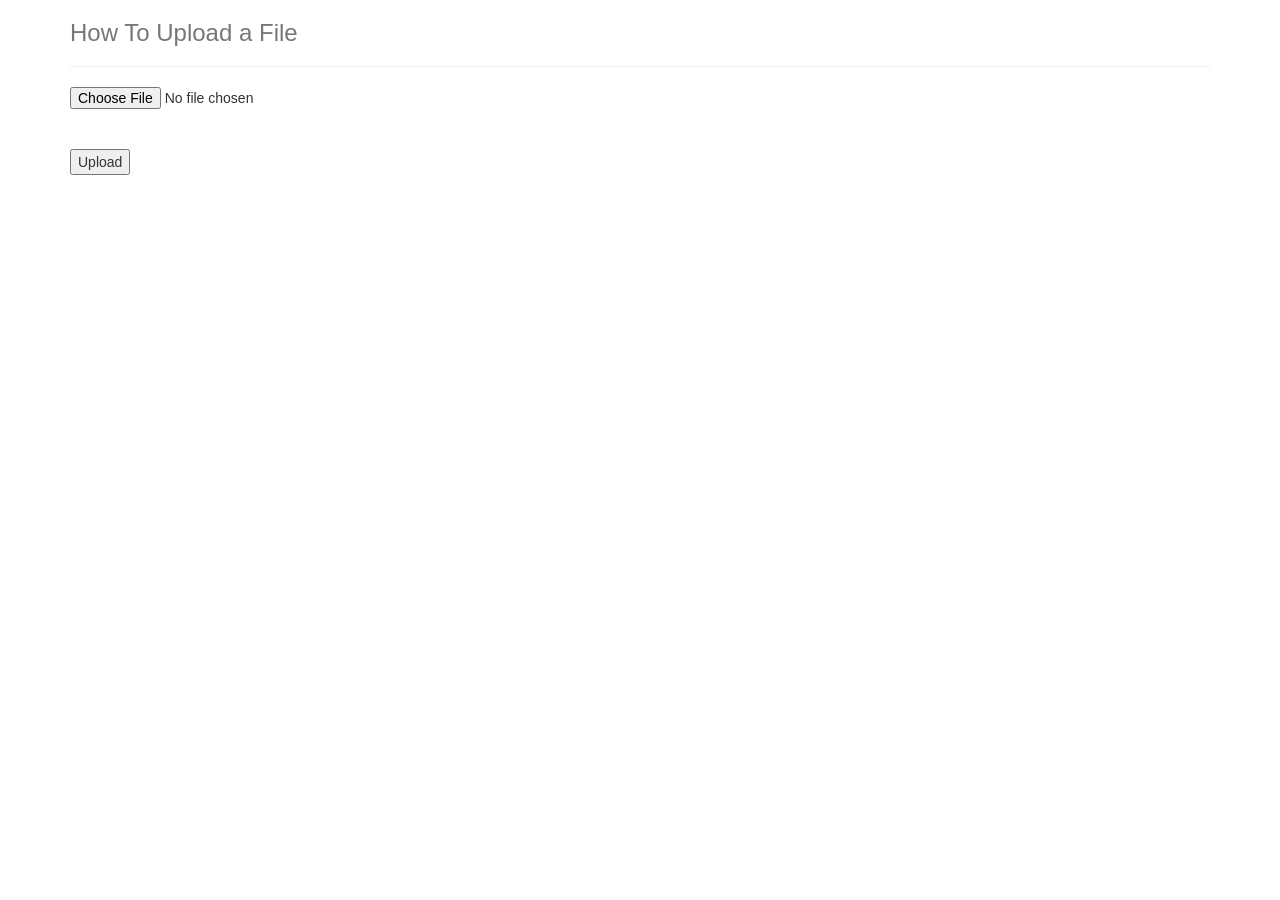
<file: static/testUpload.html>
<!DOCTYPE html>
<html lang="en">
  <head>
    <link href="//netdna.bootstrapcdn.com/bootstrap/3.0.0/css/bootstrap.min.css"
          rel="stylesheet">
  </head>
  <body>
    <div class="container">
      <div class="header">
        <h3 class="text-muted">How To Upload a File</h3>
      </div>
      <hr/>
      <div>
      <form action="upload" method="post" enctype="multipart/form-data">
        <input type="file" name="file"><br /><br />
        <input type="submit" value="Upload">
      </form>
      </div>
    </div>
  </body>
</html>
</file>
